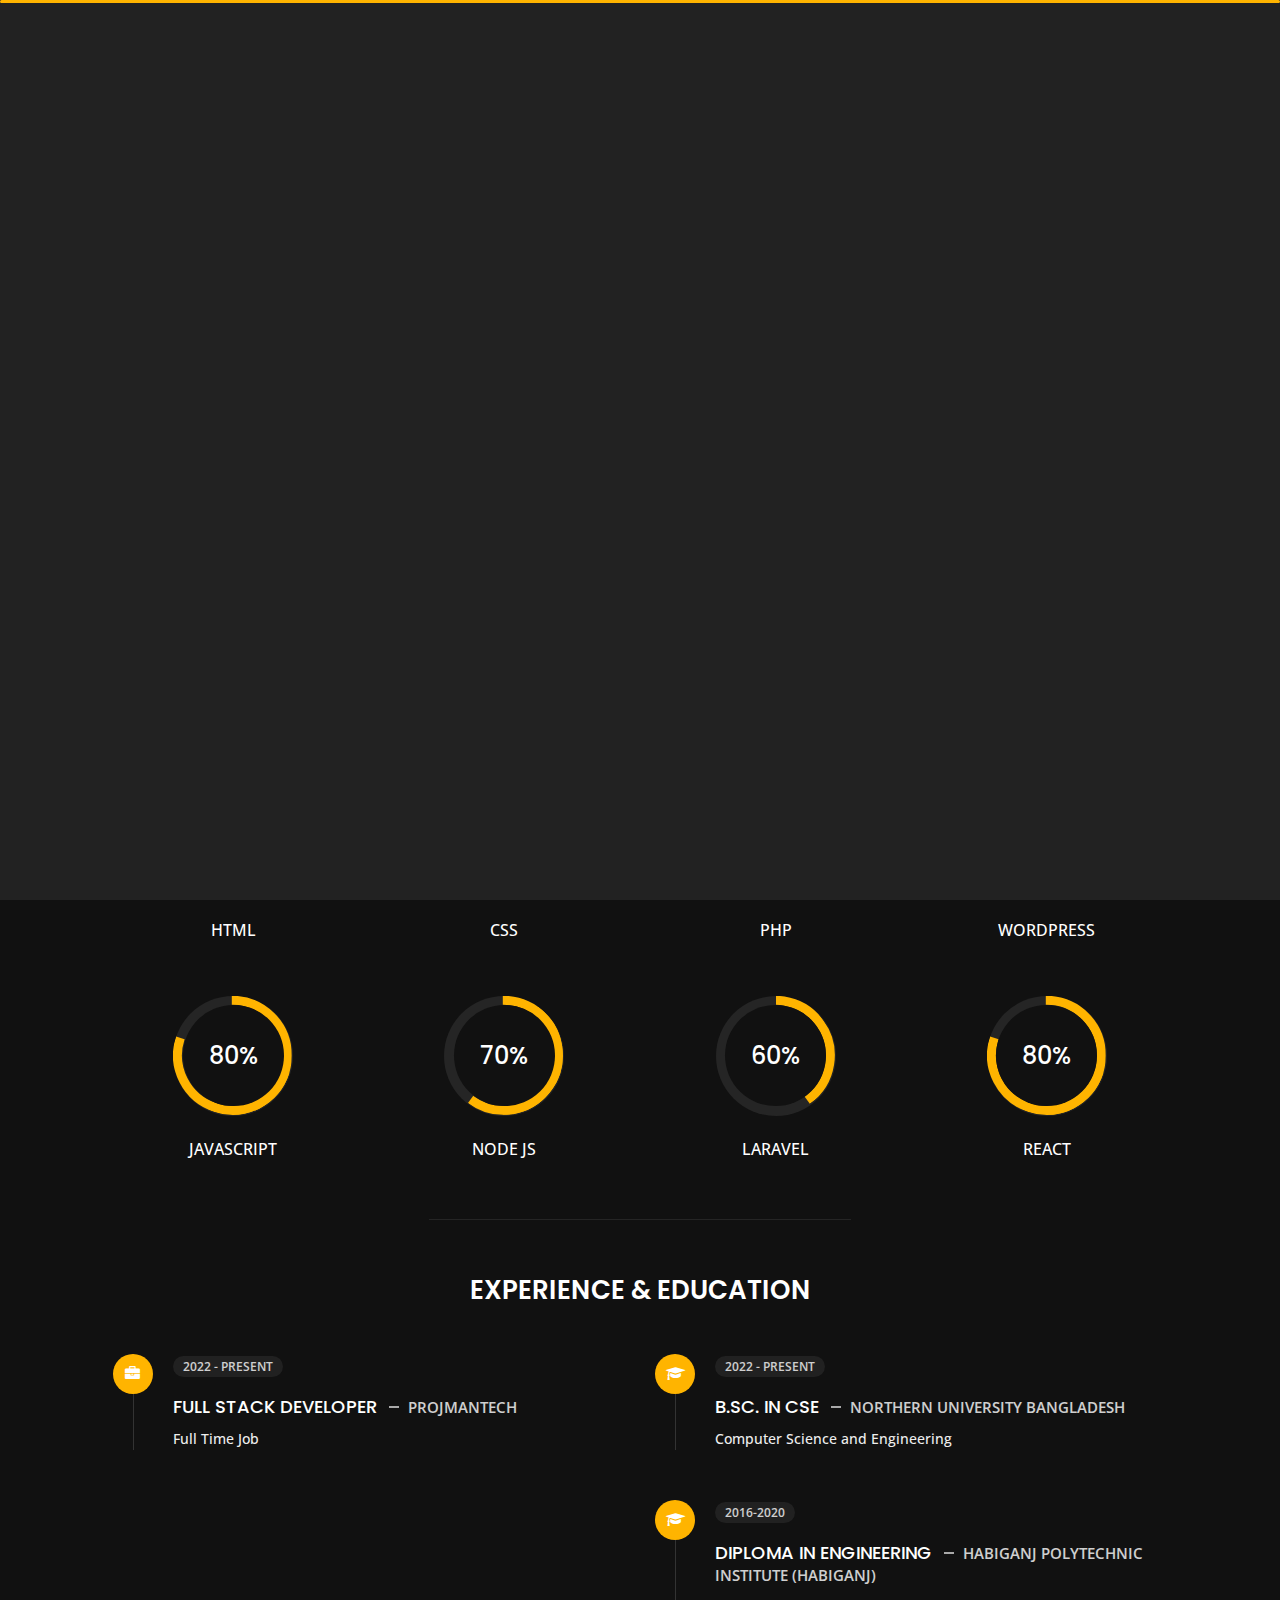
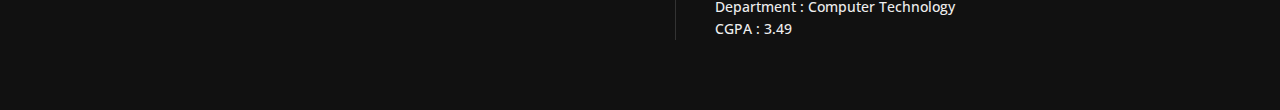
<file: about.html>
<!DOCTYPE html>
<html lang="en">
  <head>
    <meta charset="utf-8" />
    <title>About</title>
    <meta name="viewport" content="width=device-width, initial-scale=1" />

    <!-- Template Google Fonts -->
    <link
      href="https://fonts.googleapis.com/css?family=Poppins:400,400i,500,500i,600,600i,700,700i,800,800i,900,900i"
      rel="stylesheet"
    />
    <link
      href="https://fonts.googleapis.com/css?family=Open+Sans:300,400,400i,600,600i,700"
      rel="stylesheet"
    />

    <!-- Template CSS Files -->
    <link href="css/bootstrap.min.css" rel="stylesheet" />
    <link href="css/preloader.min.css" rel="stylesheet" />
    <link href="css/circle.css" rel="stylesheet" />
    <link href="css/font-awesome.min.css" rel="stylesheet" />
    <link href="css/fm.revealator.jquery.min.css" rel="stylesheet" />
    <link href="css/style.css" rel="stylesheet" />

    <!-- CSS Skin File -->
    <link href="css/skins/yellow.css" rel="stylesheet" />

    <!-- Live Style Switcher - demo only -->
    <link
      rel="alternate stylesheet"
      type="text/css"
      title="blue"
      href="css/skins/blue.css"
    />
    <link
      rel="alternate stylesheet"
      type="text/css"
      title="green"
      href="css/skins/green.css"
    />
    <link
      rel="alternate stylesheet"
      type="text/css"
      title="yellow"
      href="css/skins/yellow.css"
    />
    <link
      rel="alternate stylesheet"
      type="text/css"
      title="blueviolet"
      href="css/skins/blueviolet.css"
    />
    <link
      rel="alternate stylesheet"
      type="text/css"
      title="goldenrod"
      href="css/skins/goldenrod.css"
    />
    <link
      rel="alternate stylesheet"
      type="text/css"
      title="magenta"
      href="css/skins/magenta.css"
    />
    <link
      rel="alternate stylesheet"
      type="text/css"
      title="orange"
      href="css/skins/orange.css"
    />
    <link
      rel="alternate stylesheet"
      type="text/css"
      title="purple"
      href="css/skins/purple.css"
    />
    <link
      rel="alternate stylesheet"
      type="text/css"
      title="red"
      href="css/skins/red.css"
    />
    <link
      rel="alternate stylesheet"
      type="text/css"
      title="yellowgreen"
      href="css/skins/yellowgreen.css"
    />
    <link rel="stylesheet" type="text/css" href="css/styleswitcher.css" />

    <!-- Modernizr JS File -->
    <script src="js/modernizr.custom.js"></script>
  </head>

  <body class="about">
    <!-- Live Style Switcher Starts - demo only -->
    <div id="switcher" class="">
      <div class="content-switcher">
        <h4>STYLE SWITCHER</h4>
        <ul>
          <li>
            <a
              href="#"
              onclick="setActiveStyleSheet('purple');"
              title="purple"
              class="color"
              ><img src="img/styleswitcher/purple.png" alt="purple"
            /></a>
          </li>
          <li>
            <a
              href="#"
              onclick="setActiveStyleSheet('red');"
              title="red"
              class="color"
              ><img src="img/styleswitcher/red.png" alt="red"
            /></a>
          </li>
          <li>
            <a
              href="#"
              onclick="setActiveStyleSheet('blueviolet');"
              title="blueviolet"
              class="color"
              ><img src="img/styleswitcher/blueviolet.png" alt="blueviolet"
            /></a>
          </li>
          <li>
            <a
              href="#"
              onclick="setActiveStyleSheet('blue');"
              title="blue"
              class="color"
              ><img src="img/styleswitcher/blue.png" alt="blue"
            /></a>
          </li>
          <li>
            <a
              href="#"
              onclick="setActiveStyleSheet('goldenrod');"
              title="goldenrod"
              class="color"
              ><img src="img/styleswitcher/goldenrod.png" alt="goldenrod"
            /></a>
          </li>
          <li>
            <a
              href="#"
              onclick="setActiveStyleSheet('magenta');"
              title="magenta"
              class="color"
              ><img src="img/styleswitcher/magenta.png" alt="magenta"
            /></a>
          </li>
          <li>
            <a
              href="#"
              onclick="setActiveStyleSheet('yellowgreen');"
              title="yellowgreen"
              class="color"
              ><img src="img/styleswitcher/yellowgreen.png" alt="yellowgreen"
            /></a>
          </li>
          <li>
            <a
              href="#"
              onclick="setActiveStyleSheet('orange');"
              title="orange"
              class="color"
              ><img src="img/styleswitcher/orange.png" alt="orange"
            /></a>
          </li>
          <li>
            <a
              href="#"
              onclick="setActiveStyleSheet('green');"
              title="green"
              class="color"
              ><img src="img/styleswitcher/green.png" alt="green"
            /></a>
          </li>
          <li>
            <a
              href="#"
              onclick="setActiveStyleSheet('yellow');"
              title="yellow"
              class="color"
              ><img src="img/styleswitcher/yellow.png" alt="yellow"
            /></a>
          </li>
        </ul>

       
        <div id="hideSwitcher">&times;</div>
      </div>
    </div>
    <div id="showSwitcher" class="styleSecondColor">
      <i class="fa fa-cog fa-spin"></i>
    </div>
    <!-- Live Style Switcher Ends - demo only -->
    <!-- Header Starts -->
    <header class="header" id="navbar-collapse-toggle">
      <!-- Fixed Navigation Starts -->
      <ul
        class="icon-menu d-none d-lg-block revealator-slideup revealator-once revealator-delay1"
      >
        <li class="icon-box">
          <i class="fa fa-home"></i>
          <a href="index.html">
            <h2>Home</h2>
          </a>
        </li>
        <li class="icon-box active">
          <i class="fa fa-user"></i>
          <a href="about.html">
            <h2>About</h2>
          </a>
        </li>
        <li class="icon-box">
          <i class="fa fa-briefcase"></i>
          <a href="portfolio.html">
            <h2>Portfolio</h2>
          </a>
        </li>
        <li class="icon-box">
          <i class="fa fa-envelope-open"></i>
          <a href="contact.html">
            <h2>Contact</h2>
          </a>
        </li>
        
      </ul>
      <!-- Fixed Navigation Ends -->
      <!-- Mobile Menu Starts -->
      <nav role="navigation" class="d-block d-lg-none">
        <div id="menuToggle">
          <input type="checkbox" />
          <span></span>
          <span></span>
          <span></span>
          <ul class="list-unstyled" id="menu">
            <li>
              <a href="index.html"
                ><i class="fa fa-home"></i><span>Home</span></a
              >
            </li>
            <li class="active">
              <a href="about.html"
                ><i class="fa fa-user"></i><span>About</span></a
              >
            </li>
            <li>
              <a href="portfolio.html"
                ><i class="fa fa-folder-open"></i><span>Portfolio</span></a
              >
            </li>
            <li>
              <a href="contact.html"
                ><i class="fa fa-envelope-open"></i><span>Contact</span></a
              >
            </li>
            <!-- <li>
              <a href="blog.html"
                ><i class="fa fa-comments"></i><span>Blog</span></a
              >
            </li> -->
          </ul>
        </div>
      </nav>
      <!-- Mobile Menu Ends -->
    </header>
    <!-- Header Ends -->
    <!-- Page Title Starts -->
    <section
      class="title-section text-left text-sm-center revealator-slideup revealator-once revealator-delay1"
    >
      <h1>ABOUT <span>ME</span></h1>
      <span class="title-bg">Resume</span>
    </section>
    <!-- Page Title Ends -->
    <!-- Main Content Starts -->
    <section
      class="main-content revealator-slideup revealator-once revealator-delay1"
    >
      <div class="container">
        <div class="row">
          <!-- Personal Info Starts -->
          <div class="col-12 col-lg-5 col-xl-6">
            <div class="row">
              <div class="col-12">
                <h3 class="text-uppercase custom-title mb-0 ft-wt-600">
                  personal infos
                </h3>
              </div>
              <div class="col-12 d-block d-sm-none">
                <img
                  src="img/img-mobile.png"
                  class="img-fluid main-img-mobile"
                  alt="my picture"
                />
              </div>
              <div class="col-6">
                <ul class="about-list list-unstyled open-sans-font">
                  <li>
                    <span class="title">First name :</span>
                    <span
                      class="value d-block d-sm-inline-block d-lg-block d-xl-inline-block"
                      >Md: Mostofa</span
                    >
                  </li>
                  <li>
                    <span class="title">Last name :</span>
                    <span
                      class="value d-block d-sm-inline-block d-lg-block d-xl-inline-block"
                      >Shahid</span
                    >
                  </li>
                  <li>
                    <span class="title">Age :</span>
                    <span
                      class="value d-block d-sm-inline-block d-lg-block d-xl-inline-block"
                      >25 Years</span
                    >
                  </li>
                  <li>
                    <span class="title">Nationality :</span>
                    <span
                      class="value d-block d-sm-inline-block d-lg-block d-xl-inline-block"
                      >Bangladesh</span
                    >
                  </li>
                </ul>
              </div>
              <div class="col-6">
                <ul class="about-list list-unstyled open-sans-font">
                  <li>
                    <span class="title">Address :</span>
                    <span
                      class="value d-block d-sm-inline-block d-lg-block d-xl-inline-block"
                      >
                      Road–01, Nikunjo 2,khilkhet,Dhaka</span
                    >
                  </li>
                  <li>
                    <span class="title">phone :</span>
                    <span
                      class="value d-block d-sm-inline-block d-lg-block d-xl-inline-block"
                      >01728839989</span
                    >
                  </li>
                  <li>
                    <span class="title">Email :</span>
                    <span
                      class="value d-block d-sm-inline-block d-lg-block d-xl-inline-block"
                      >mostofa.s.cse@gmail.com</span
                    >
                  </li>
                  <!-- <li>
                    <span class="title">Skype :</span>
                    <span
                      class="value d-block d-sm-inline-block d-lg-block d-xl-inline-block"
                      >steve.milner</span
                    >
                  </li> -->
                  <li>
                    <span class="title">Langages :</span>
                    <span
                      class="value d-block d-sm-inline-block d-lg-block d-xl-inline-block"
                      >Bangla, English</span
                    >
                  </li>
                </ul>
              </div>
              <div class="col-12 mt-3">
                <a class="button" href="https://drive.google.com/file/d/1lp5TvMDhuaA9ZRzKlJX6IyX9g4CMgj2D/view?usp=drive_link">
                  <span class="button-text">Download CV</span>
                  <span class="button-icon fa fa-download"></span>
                </a>
              </div>
            </div>
          </div>
          <!-- Personal Info Ends -->
          <!-- Boxes Starts -->
          <div class="col-12 col-lg-7 col-xl-6 mt-5 mt-lg-0">
            <div class="row">
              <div class="col-6">
                <div class="box-stats with-margin">
                  <h3 class="poppins-font position-relative">1</h3>
                  <p
                    class="open-sans-font m-0 position-relative text-uppercase"
                  >
                    years of <span class="d-block">experience</span>
                  </p>
                </div>
              </div>
              <div class="col-6">
                <div class="box-stats with-margin">
                  <h3 class="poppins-font position-relative">5</h3>
                  <p
                    class="open-sans-font m-0 position-relative text-uppercase"
                  >
                    completed <span class="d-block">projects</span>
                  </p>
                </div>
              </div>
              <div class="col-6">
                <div class="box-stats">
                  <h3 class="poppins-font position-relative">1</h3>
                  <p
                    class="open-sans-font m-0 position-relative text-uppercase"
                  >
                    Happy<span class="d-block">customers</span>
                  </p>
                </div>
              </div>
              <div class="col-6">
                <div class="box-stats">
                  <h3 class="poppins-font position-relative">3</h3>
                  <p
                    class="open-sans-font m-0 position-relative text-uppercase"
                  >
                    awards <span class="d-block">won</span>
                  </p>
                </div>
              </div>
            </div>
          </div>
          <!-- Boxes Ends -->
        </div>
        <hr class="separator" />
        <!-- Skills Starts -->
        <div class="row">
          <div class="col-12">
            <h3
              class="text-uppercase pb-4 pb-sm-5 mb-3 mb-sm-0 text-left text-sm-center custom-title ft-wt-600"
            >
              My Skills
            </h3>
          </div>
          <div class="col-6 col-md-3 mb-3 mb-sm-5">
            <div class="c100 p90">
              <span>90%</span>
              <div class="slice">
                <div class="bar"></div>
                <div class="fill"></div>
              </div>
            </div>
            <h6 class="text-uppercase open-sans-font text-center mt-2 mt-sm-4">
              html
            </h6>
          </div>
          <div class="col-6 col-md-3 mb-3 mb-sm-5">
            <div class="c100 p80">
              <span>80%</span>
              <div class="slice">
                <div class="bar"></div>
                <div class="fill"></div>
              </div>
            </div>
            <h6 class="text-uppercase open-sans-font text-center mt-2 mt-sm-4">
              css
            </h6>
          </div>
          <div class="col-6 col-md-3 mb-3 mb-sm-5">
            <div class="c100 p60">
              <span>60%</span>
              <div class="slice">
                <div class="bar"></div>
                <div class="fill"></div>
              </div>
            </div>
            <h6 class="text-uppercase open-sans-font text-center mt-2 mt-sm-4">
              php
            </h6>
          </div>
          <div class="col-6 col-md-3 mb-3 mb-sm-5">
            <div class="c100 p60">
              <span>60%</span>
              <div class="slice">
                <div class="bar"></div>
                <div class="fill"></div>
              </div>
            </div>
            <h6 class="text-uppercase open-sans-font text-center mt-2 mt-sm-4">
              wordpress
            </h6>
          </div>
          <div class="col-6 col-md-3 mb-3 mb-sm-5">
            <div class="c100 p80">
              <span>80%</span>
              <div class="slice">
                <div class="bar"></div>
                <div class="fill"></div>
              </div>
            </div>
            <h6 class="text-uppercase open-sans-font text-center mt-2 mt-sm-4">
              javascript
            </h6>
          </div>
          <div class="col-6 col-md-3 mb-3 mb-sm-5">
            <div class="c100 p60">
              <span>70%</span>
              <div class="slice">
                <div class="bar"></div>
                <div class="fill"></div>
              </div>
            </div>
            <h6 class="text-uppercase open-sans-font text-center mt-2 mt-sm-4">
              Node Js
            </h6>
          </div>
          <div class="col-6 col-md-3 mb-3 mb-sm-5">
            <div class="c100 p40">
              <span>60%</span>
              <div class="slice">
                <div class="bar"></div>
                <div class="fill"></div>
              </div>
            </div>
            <h6 class="text-uppercase open-sans-font text-center mt-2 mt-sm-4">
              Laravel
            </h6>
          </div>
          <div class="col-6 col-md-3 mb-3 mb-sm-5">
            <div class="c100 p80">
              <span>80%</span>
              <div class="slice">
                <div class="bar"></div>
                <div class="fill"></div>
              </div>
            </div>
            <h6 class="text-uppercase open-sans-font text-center mt-2 mt-sm-4">
              react
            </h6>
          </div>
        </div>
        <!-- Skills Ends -->
        <hr class="separator mt-1" />
        <!-- Experience & Education Starts -->
        <div class="row">
          <div class="col-12">
            <h3
              class="text-uppercase pb-5 mb-0 text-left text-sm-center custom-title ft-wt-600"
            >
              Experience <span>&</span> Education
            </h3>
          </div>
          <div class="col-lg-6 m-15px-tb">
            <div class="resume-box">
              <ul>
                <li>
                  <div class="icon">
                    <i class="fa fa-briefcase"></i>
                  </div>
                  <span class="time open-sans-font text-uppercase"
                    >2022 - Present</span
                  >
                  <h5 class="poppins-font text-uppercase">
                    Full Stack Developer
                    <span class="place open-sans-font">ProjmanTech</span>
                  </h5>
                  <p class="open-sans-font">
                    Full Time Job
                  </p>
                </li>
                <!-- <li>
                  <div class="icon">
                    <i class="fa fa-briefcase"></i>
                  </div>
                  <span class="time open-sans-font text-uppercase"
                    >2013 - 2018</span
                  >
                  <h5 class="poppins-font text-uppercase">
                    UI/UX Designer
                    <span class="place open-sans-font">Themeforest</span>
                  </h5>
                  <p class="open-sans-font">
                    Lorem incididunt dolor sit amet, consectetur eiusmod dunt
                    doldunt dol elit, tempor incididunt
                  </p>
                </li> -->
                <!-- <li>
                  <div class="icon">
                    <i class="fa fa-briefcase"></i>
                  </div>
                  <span class="time open-sans-font text-uppercase"
                    >2005 - 2013</span
                  >
                  <h5 class="poppins-font text-uppercase">
                    Consultant
                    <span class="place open-sans-font">Videohive</span>
                  </h5>
                  <p class="open-sans-font">
                    Lorem ipsum dolor sit amet, tempor incididunt ut
                    laboreconsectetur elit, sed do eiusmod tempor duntt
                  </p>
                </li> -->
              </ul>
            </div>
          </div>
          <div class="col-lg-6 m-15px-tb">
            <div class="resume-box">
              <ul>
                <li>
                  <div class="icon">
                    <i class="fa fa-graduation-cap"></i>
                  </div>
                  <span class="time open-sans-font text-uppercase">2022 - PRESENT</span>
                  <h5 class="poppins-font text-uppercase">
                    B.Sc. In CSE
                    <span class="place open-sans-font">Northern University Bangladesh</span>
                  </h5>
                  <p class="open-sans-font">
                    Computer Science and Engineering
                  </p>
                </li>
                <li>
                  <div class="icon">
                    <i class="fa fa-graduation-cap"></i>
                  </div>
                  <span class="time open-sans-font text-uppercase">2016-2020</span>
                  <h5 class="poppins-font text-uppercase">
                    Diploma In Engineering
                    <span class="place open-sans-font">Habiganj Polytechnic Institute (Habiganj)</span>
                  </h5>
                  <p class="open-sans-font">
                    Department : Computer Technology
                  </p>
                  <p class="open-sans-font">
                    CGPA : 3.49
                  </p>
                </li>
                <!-- <li>
                  <div class="icon">
                    <i class="fa fa-graduation-cap"></i>
                  </div>
                  <span class="time open-sans-font text-uppercase">2009</span>
                  <h5 class="poppins-font text-uppercase">
                    Bachelor Degree
                    <span class="place open-sans-font">Mostofa High School</span>
                  </h5>
                  <p class="open-sans-font">
                    Lorem ipsum dolor sit amet, consectetur adipisicing elit,
                    sed do eiusmod tempor ut labore
                  </p>
                </li> -->
              </ul>
            </div>
          </div>
        </div>
        <!-- Experience & Education Ends -->
      </div>
    </section>
    <!-- Main Content Ends -->

    <!-- Template JS Files -->
    <script src="js/jquery-3.5.0.min.js"></script>
    <script src="js/styleswitcher.js"></script>
    <script src="js/preloader.min.js"></script>
    <script src="js/fm.revealator.jquery.min.js"></script>
    <script src="js/imagesloaded.pkgd.min.js"></script>
    <script src="js/masonry.pkgd.min.js"></script>
    <script src="js/classie.js"></script>
    <script src="js/cbpGridGallery.js"></script>
    <script src="js/jquery.hoverdir.js"></script>
    <script src="js/popper.min.js"></script>
    <script src="js/bootstrap.js"></script>
    <script src="js/custom.js"></script>
  </body>
</html>
</file>
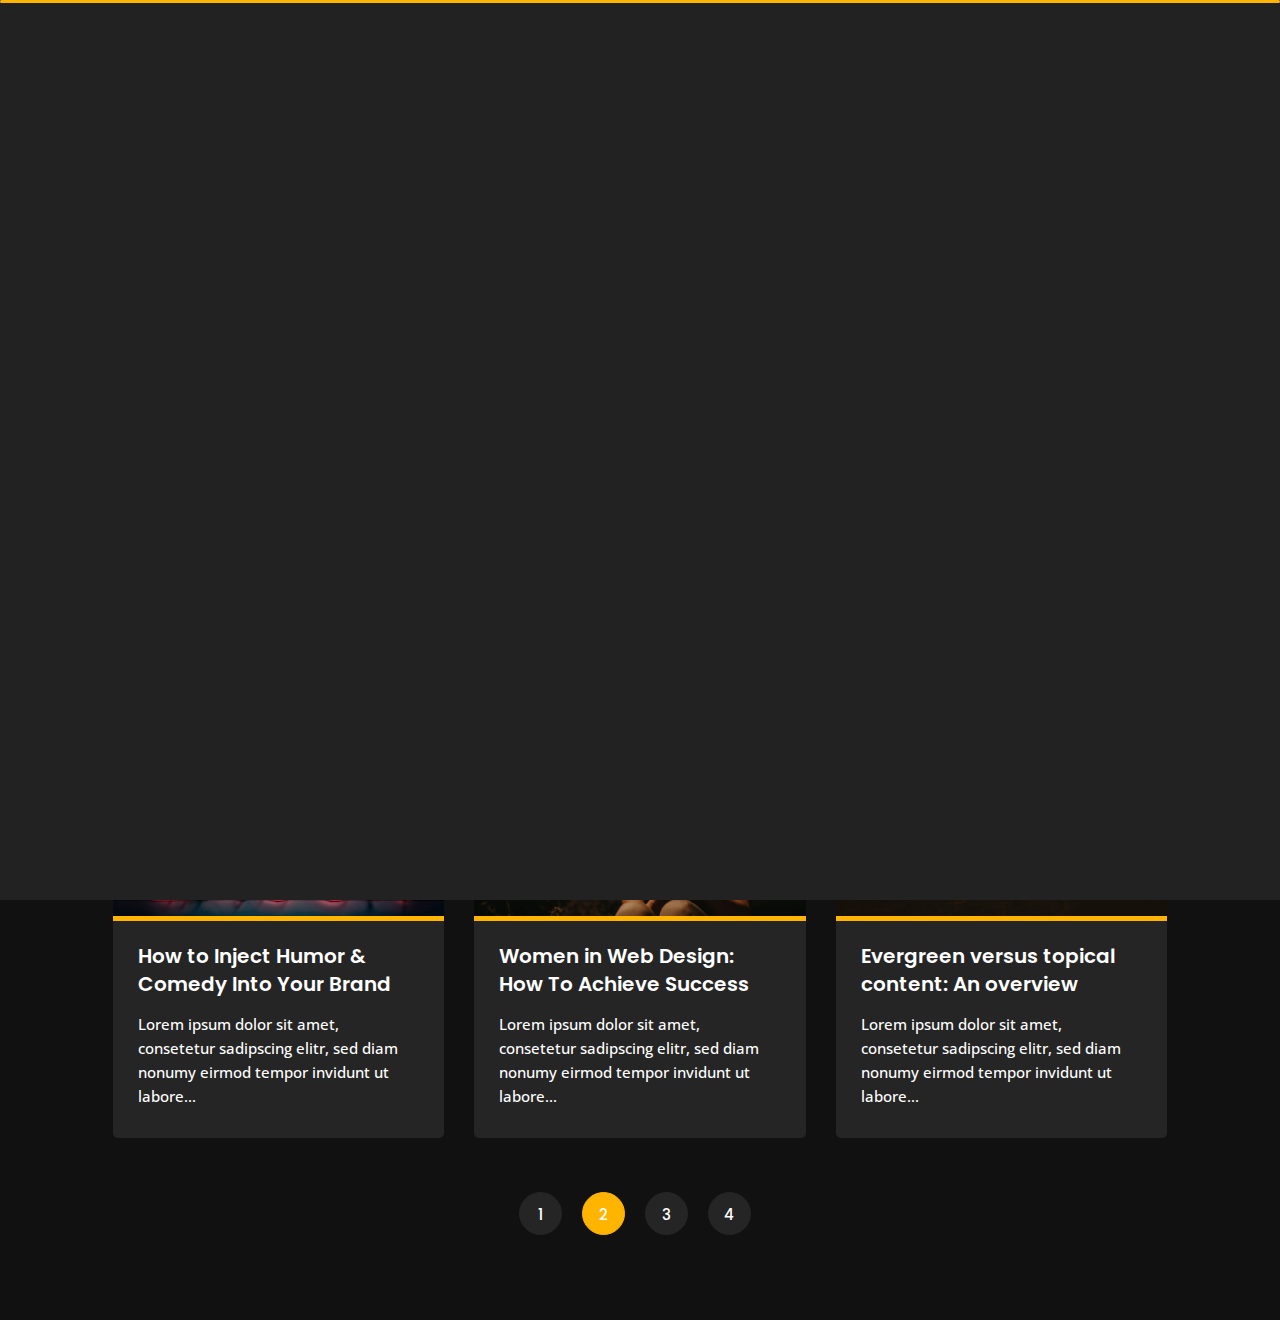
<file: blog.html>
<!DOCTYPE html>
<html lang="en">
  <head>
    <meta charset="utf-8" />
    <title>BlogMostofa</title>
    <meta name="viewport" content="width=device-width, initial-scale=1" />

    <!-- Template Google Fonts -->
    <link
      href="https://fonts.googleapis.com/css?family=Poppins:400,400i,500,500i,600,600i,700,700i,800,800i,900,900i"
      rel="stylesheet"
    />
    <link
      href="https://fonts.googleapis.com/css?family=Open+Sans:300,400,400i,600,600i,700"
      rel="stylesheet"
    />

    <!-- Template CSS Files -->
    <link href="css/bootstrap.min.css" rel="stylesheet" />
    <link href="css/preloader.min.css" rel="stylesheet" />
    <link href="css/circle.css" rel="stylesheet" />
    <link href="css/font-awesome.min.css" rel="stylesheet" />
    <link href="css/fm.revealator.jquery.min.css" rel="stylesheet" />
    <link href="css/style.css" rel="stylesheet" />

    <!-- CSS Skin File -->
    <link href="css/skins/yellow.css" rel="stylesheet" />

    <!-- Live Style Switcher - demo only -->
    <link
      rel="alternate stylesheet"
      type="text/css"
      title="blue"
      href="css/skins/blue.css"
    />
    <link
      rel="alternate stylesheet"
      type="text/css"
      title="green"
      href="css/skins/green.css"
    />
    <link
      rel="alternate stylesheet"
      type="text/css"
      title="yellow"
      href="css/skins/yellow.css"
    />
    <link
      rel="alternate stylesheet"
      type="text/css"
      title="blueviolet"
      href="css/skins/blueviolet.css"
    />
    <link
      rel="alternate stylesheet"
      type="text/css"
      title="goldenrod"
      href="css/skins/goldenrod.css"
    />
    <link
      rel="alternate stylesheet"
      type="text/css"
      title="magenta"
      href="css/skins/magenta.css"
    />
    <link
      rel="alternate stylesheet"
      type="text/css"
      title="orange"
      href="css/skins/orange.css"
    />
    <link
      rel="alternate stylesheet"
      type="text/css"
      title="purple"
      href="css/skins/purple.css"
    />
    <link
      rel="alternate stylesheet"
      type="text/css"
      title="red"
      href="css/skins/red.css"
    />
    <link
      rel="alternate stylesheet"
      type="text/css"
      title="yellowgreen"
      href="css/skins/yellowgreen.css"
    />
    <link rel="stylesheet" type="text/css" href="css/styleswitcher.css" />

    <!-- Modernizr JS File -->
    <script src="js/modernizr.custom.js"></script>
  </head>

  <body class="blog">
    <!-- Live Style Switcher Starts - demo only -->
    <div id="switcher" class="">
      <div class="content-switcher">
        <h4>STYLE SWITCHER</h4>
        <ul>
          <li>
            <a
              href="#"
              onclick="setActiveStyleSheet('purple');"
              title="purple"
              class="color"
              ><img src="img/styleswitcher/purple.png" alt="purple"
            /></a>
          </li>
          <li>
            <a
              href="#"
              onclick="setActiveStyleSheet('red');"
              title="red"
              class="color"
              ><img src="img/styleswitcher/red.png" alt="red"
            /></a>
          </li>
          <li>
            <a
              href="#"
              onclick="setActiveStyleSheet('blueviolet');"
              title="blueviolet"
              class="color"
              ><img src="img/styleswitcher/blueviolet.png" alt="blueviolet"
            /></a>
          </li>
          <li>
            <a
              href="#"
              onclick="setActiveStyleSheet('blue');"
              title="blue"
              class="color"
              ><img src="img/styleswitcher/blue.png" alt="blue"
            /></a>
          </li>
          <li>
            <a
              href="#"
              onclick="setActiveStyleSheet('goldenrod');"
              title="goldenrod"
              class="color"
              ><img src="img/styleswitcher/goldenrod.png" alt="goldenrod"
            /></a>
          </li>
          <li>
            <a
              href="#"
              onclick="setActiveStyleSheet('magenta');"
              title="magenta"
              class="color"
              ><img src="img/styleswitcher/magenta.png" alt="magenta"
            /></a>
          </li>
          <li>
            <a
              href="#"
              onclick="setActiveStyleSheet('yellowgreen');"
              title="yellowgreen"
              class="color"
              ><img src="img/styleswitcher/yellowgreen.png" alt="yellowgreen"
            /></a>
          </li>
          <li>
            <a
              href="#"
              onclick="setActiveStyleSheet('orange');"
              title="orange"
              class="color"
              ><img src="img/styleswitcher/orange.png" alt="orange"
            /></a>
          </li>
          <li>
            <a
              href="#"
              onclick="setActiveStyleSheet('green');"
              title="green"
              class="color"
              ><img src="img/styleswitcher/green.png" alt="green"
            /></a>
          </li>
          <li>
            <a
              href="#"
              onclick="setActiveStyleSheet('yellow');"
              title="yellow"
              class="color"
              ><img src="img/styleswitcher/yellow.png" alt="yellow"
            /></a>
          </li>
        </ul>

        
        <div id="hideSwitcher">&times;</div>
      </div>
    </div>
    <div id="showSwitcher" class="styleSecondColor">
      <i class="fa fa-cog fa-spin"></i>
    </div>
    <!-- Live Style Switcher Ends - demo only -->
    <!-- Header Starts -->
    <header class="header" id="navbar-collapse-toggle">
      <!-- Fixed Navigation Starts -->
      <ul
        class="icon-menu d-none d-lg-block revealator-slideup revealator-once revealator-delay1"
      >
        <li class="icon-box">
          <i class="fa fa-home"></i>
          <a href="index.html">
            <h2>Home</h2>
          </a>
        </li>
        <li class="icon-box">
          <i class="fa fa-user"></i>
          <a href="about.html">
            <h2>About</h2>
          </a>
        </li>
        <li class="icon-box">
          <i class="fa fa-briefcase"></i>
          <a href="portfolio.html">
            <h2>Portfolio</h2>
          </a>
        </li>
        <li class="icon-box">
          <i class="fa fa-envelope-open"></i>
          <a href="contact.html">
            <h2>Contact</h2>
          </a>
        </li>
        <li class="icon-box active">
          <i class="fa fa-comments"></i>
          <a href="blog.html">
            <h2>Blog</h2>
          </a>
        </li>
      </ul>
      <!-- Fixed Navigation Ends -->
      <!-- Mobile Menu Starts -->
      <nav role="navigation" class="d-block d-lg-none">
        <div id="menuToggle">
          <input type="checkbox" />
          <span></span>
          <span></span>
          <span></span>
          <ul class="list-unstyled" id="menu">
            <li>
              <a href="index.html"
                ><i class="fa fa-home"></i><span>Home</span></a
              >
            </li>
            <li>
              <a href="about.html"
                ><i class="fa fa-user"></i><span>About</span></a
              >
            </li>
            <li>
              <a href="portfolio.html"
                ><i class="fa fa-folder-open"></i><span>Portfolio</span></a
              >
            </li>
            <li>
              <a href="contact.html"
                ><i class="fa fa-envelope-open"></i><span>Contact</span></a
              >
            </li>
            <li class="active">
              <a href="blog.html"
                ><i class="fa fa-comments"></i><span>Blog</span></a
              >
            </li>
          </ul>
        </div>
      </nav>
      <!-- Mobile Menu Ends -->
    </header>
    <!-- Header Ends -->
    <!-- Page Title Starts -->
    <section
      class="title-section text-left text-sm-center revealator-slideup revealator-once revealator-delay1"
    >
      <h1>my <span>blog</span></h1>
      <span class="title-bg">posts</span>
    </section>
    <!-- Page Title Ends -->
    <!-- Main Content Starts -->
    <section
      class="main-content revealator-slideup revealator-once revealator-delay1"
    >
      <div class="container">
        <!-- Articles Starts -->
        <div class="row">
          <!-- Article Starts -->
          <div class="col-12 col-md-6 col-lg-6 col-xl-4 mb-30">
            <article class="post-container">
              <div class="post-thumb">
                <a
                  href="blog-post.html"
                  class="d-block position-relative overflow-hidden"
                >
                  <img
                    src="img/blog/blog-post-1.jpg"
                    class="img-fluid"
                    alt="Blog Post"
                  />
                </a>
              </div>
              <div class="post-content">
                <div class="entry-header">
                  <h3>
                    <a href="blog-post.html"
                      >How to Own Your Audience by Creating an Email List</a
                    >
                  </h3>
                </div>
                <div class="entry-content open-sans-font">
                  <p>
                    Lorem ipsum dolor sit amet, consetetur sadipscing elitr, sed
                    diam nonumy eirmod tempor invidunt ut labore...
                  </p>
                </div>
              </div>
            </article>
          </div>
          <!-- Article Ends -->
          <!-- Article Starts -->
          <div class="col-12 col-md-6 col-lg-6 col-xl-4 mb-30">
            <article class="post-container">
              <div class="post-thumb">
                <a
                  href="blog-post.html"
                  class="d-block position-relative overflow-hidden"
                >
                  <img
                    src="img/blog/blog-post-2.jpg"
                    class="img-fluid"
                    alt=""
                  />
                </a>
              </div>
              <div class="post-content">
                <div class="entry-header">
                  <h3>
                    <a href="blog-post.html"
                      >Top 10 Toolkits for Deep Learning in 2020</a
                    >
                  </h3>
                </div>
                <div class="entry-content open-sans-font">
                  <p>
                    Lorem ipsum dolor sit amet, consetetur sadipscing elitr, sed
                    diam nonumy eirmod tempor invidunt ut labore...
                  </p>
                </div>
              </div>
            </article>
          </div>
          <!-- Article Ends -->
          <!-- Article Starts -->
          <div class="col-12 col-md-6 col-lg-6 col-xl-4 mb-30">
            <article class="post-container">
              <div class="post-thumb">
                <a
                  href="blog-post.html"
                  class="d-block position-relative overflow-hidden"
                >
                  <img
                    src="img/blog/blog-post-3.jpg"
                    class="img-fluid"
                    alt=""
                  />
                </a>
              </div>
              <div class="post-content">
                <div class="entry-header">
                  <h3>
                    <a href="blog-post.html"
                      >Everything You Need to Know About Web Accessibility</a
                    >
                  </h3>
                </div>
                <div class="entry-content open-sans-font">
                  <p>
                    Lorem ipsum dolor sit amet, consetetur sadipscing elitr, sed
                    diam nonumy eirmod tempor invidunt ut labore...
                  </p>
                </div>
              </div>
            </article>
          </div>
          <!-- Article Ends -->
          <!-- Article Starts -->
          <div class="col-12 col-md-6 col-lg-6 col-xl-4 mb-30">
            <article class="post-container">
              <div class="post-thumb">
                <a
                  href="blog-post.html"
                  class="d-block position-relative overflow-hidden"
                >
                  <img
                    src="img/blog/blog-post-4.jpg"
                    class="img-fluid"
                    alt=""
                  />
                </a>
              </div>
              <div class="post-content">
                <div class="entry-header">
                  <h3>
                    <a href="blog-post.html"
                      >How to Inject Humor & Comedy Into Your Brand</a
                    >
                  </h3>
                </div>
                <div class="entry-content open-sans-font">
                  <p>
                    Lorem ipsum dolor sit amet, consetetur sadipscing elitr, sed
                    diam nonumy eirmod tempor invidunt ut labore...
                  </p>
                </div>
              </div>
            </article>
          </div>
          <!-- Article Ends -->
          <!-- Article Starts -->
          <div class="col-12 col-md-6 col-lg-6 col-xl-4 mb-30">
            <article class="post-container">
              <div class="post-thumb">
                <a
                  href="blog-post.html"
                  class="d-block position-relative overflow-hidden"
                >
                  <img
                    src="img/blog/blog-post-5.jpg"
                    class="img-fluid"
                    alt=""
                  />
                </a>
              </div>
              <div class="post-content">
                <div class="entry-header">
                  <h3>
                    <a href="blog-post.html"
                      >Women in Web Design: How To Achieve Success</a
                    >
                  </h3>
                </div>
                <div class="entry-content open-sans-font">
                  <p>
                    Lorem ipsum dolor sit amet, consetetur sadipscing elitr, sed
                    diam nonumy eirmod tempor invidunt ut labore...
                  </p>
                </div>
              </div>
            </article>
          </div>
          <!-- Article Ends -->
          <!-- Article Starts -->
          <div class="col-12 col-md-6 col-lg-6 col-xl-4 mb-30">
            <article class="post-container">
              <div class="post-thumb">
                <a
                  href="blog-post.html"
                  class="d-block position-relative overflow-hidden"
                >
                  <img
                    src="img/blog/blog-post-6.jpg"
                    class="img-fluid"
                    alt=""
                  />
                </a>
              </div>
              <div class="post-content">
                <div class="entry-header">
                  <h3>
                    <a href="blog-post.html"
                      >Evergreen versus topical content: An overview</a
                    >
                  </h3>
                </div>
                <div class="entry-content open-sans-font">
                  <p>
                    Lorem ipsum dolor sit amet, consetetur sadipscing elitr, sed
                    diam nonumy eirmod tempor invidunt ut labore...
                  </p>
                </div>
              </div>
            </article>
          </div>
          <!-- Article Ends -->
          <!-- Pagination Starts -->
          <div class="col-12 mt-4">
            <nav aria-label="Page navigation example">
              <ul class="pagination justify-content-center mb-0">
                <li class="page-item"><a class="page-link" href="#">1</a></li>
                <li class="page-item active">
                  <a class="page-link" href="#">2</a>
                </li>
                <li class="page-item"><a class="page-link" href="#">3</a></li>
                <li class="page-item"><a class="page-link" href="#">4</a></li>
              </ul>
            </nav>
          </div>
          <!-- Pagination Ends -->
        </div>
        <!-- Articles Ends -->
      </div>
    </section>

    <!-- Template JS Files -->
    <script src="js/jquery-3.5.0.min.js"></script>
    <script src="js/styleswitcher.js"></script>
    <script src="js/preloader.min.js"></script>
    <script src="js/fm.revealator.jquery.min.js"></script>
    <script src="js/imagesloaded.pkgd.min.js"></script>
    <script src="js/masonry.pkgd.min.js"></script>
    <script src="js/classie.js"></script>
    <script src="js/cbpGridGallery.js"></script>
    <script src="js/jquery.hoverdir.js"></script>
    <script src="js/popper.min.js"></script>
    <script src="js/bootstrap.js"></script>
    <script src="js/custom.js"></script>
  </body>
</html>
</file>
<file: contact.html>
<!DOCTYPE html>
<html lang="en">
  <head>
    <meta charset="utf-8" />
    <title>Contact</title>
    <meta name="viewport" content="width=device-width, initial-scale=1" />

    <!-- Template Google Fonts -->
    <link
      href="https://fonts.googleapis.com/css?family=Poppins:400,400i,500,500i,600,600i,700,700i,800,800i,900,900i"
      rel="stylesheet"
    />
    <link
      href="https://fonts.googleapis.com/css?family=Open+Sans:300,400,400i,600,600i,700"
      rel="stylesheet"
    />

    <!-- Template CSS Files -->
    <link href="css/bootstrap.min.css" rel="stylesheet" />
    <link href="css/preloader.min.css" rel="stylesheet" />
    <link href="css/circle.css" rel="stylesheet" />
    <link href="css/font-awesome.min.css" rel="stylesheet" />
    <link href="css/fm.revealator.jquery.min.css" rel="stylesheet" />
    <link href="css/style.css" rel="stylesheet" />

    <!-- CSS Skin File -->
    <link href="css/skins/yellow.css" rel="stylesheet" />

    <!-- Live Style Switcher - demo only -->
    <link
      rel="alternate stylesheet"
      type="text/css"
      title="blue"
      href="css/skins/blue.css"
    />
    <link
      rel="alternate stylesheet"
      type="text/css"
      title="green"
      href="css/skins/green.css"
    />
    <link
      rel="alternate stylesheet"
      type="text/css"
      title="yellow"
      href="css/skins/yellow.css"
    />
    <link
      rel="alternate stylesheet"
      type="text/css"
      title="blueviolet"
      href="css/skins/blueviolet.css"
    />
    <link
      rel="alternate stylesheet"
      type="text/css"
      title="goldenrod"
      href="css/skins/goldenrod.css"
    />
    <link
      rel="alternate stylesheet"
      type="text/css"
      title="magenta"
      href="css/skins/magenta.css"
    />
    <link
      rel="alternate stylesheet"
      type="text/css"
      title="orange"
      href="css/skins/orange.css"
    />
    <link
      rel="alternate stylesheet"
      type="text/css"
      title="purple"
      href="css/skins/purple.css"
    />
    <link
      rel="alternate stylesheet"
      type="text/css"
      title="red"
      href="css/skins/red.css"
    />
    <link
      rel="alternate stylesheet"
      type="text/css"
      title="yellowgreen"
      href="css/skins/yellowgreen.css"
    />
    <link rel="stylesheet" type="text/css" href="css/styleswitcher.css" />

    <!-- Modernizr JS File -->
    <script src="js/modernizr.custom.js"></script>
  </head>

  <body class="contact">
    <!-- Live Style Switcher Starts - demo only -->
    <div id="switcher" class="">
      <div class="content-switcher">
        <h4>STYLE SWITCHER</h4>
        <ul>
          <li>
            <a
              href="#"
              onclick="setActiveStyleSheet('purple');"
              title="purple"
              class="color"
              ><img src="img/styleswitcher/purple.png" alt="purple"
            /></a>
          </li>
          <li>
            <a
              href="#"
              onclick="setActiveStyleSheet('red');"
              title="red"
              class="color"
              ><img src="img/styleswitcher/red.png" alt="red"
            /></a>
          </li>
          <li>
            <a
              href="#"
              onclick="setActiveStyleSheet('blueviolet');"
              title="blueviolet"
              class="color"
              ><img src="img/styleswitcher/blueviolet.png" alt="blueviolet"
            /></a>
          </li>
          <li>
            <a
              href="#"
              onclick="setActiveStyleSheet('blue');"
              title="blue"
              class="color"
              ><img src="img/styleswitcher/blue.png" alt="blue"
            /></a>
          </li>
          <li>
            <a
              href="#"
              onclick="setActiveStyleSheet('goldenrod');"
              title="goldenrod"
              class="color"
              ><img src="img/styleswitcher/goldenrod.png" alt="goldenrod"
            /></a>
          </li>
          <li>
            <a
              href="#"
              onclick="setActiveStyleSheet('magenta');"
              title="magenta"
              class="color"
              ><img src="img/styleswitcher/magenta.png" alt="magenta"
            /></a>
          </li>
          <li>
            <a
              href="#"
              onclick="setActiveStyleSheet('yellowgreen');"
              title="yellowgreen"
              class="color"
              ><img src="img/styleswitcher/yellowgreen.png" alt="yellowgreen"
            /></a>
          </li>
          <li>
            <a
              href="#"
              onclick="setActiveStyleSheet('orange');"
              title="orange"
              class="color"
              ><img src="img/styleswitcher/orange.png" alt="orange"
            /></a>
          </li>
          <li>
            <a
              href="#"
              onclick="setActiveStyleSheet('green');"
              title="green"
              class="color"
              ><img src="img/styleswitcher/green.png" alt="green"
            /></a>
          </li>
          <li>
            <a
              href="#"
              onclick="setActiveStyleSheet('yellow');"
              title="yellow"
              class="color"
              ><img src="img/styleswitcher/yellow.png" alt="yellow"
            /></a>
          </li>
        </ul>

        
        <div id="hideSwitcher">&times;</div>
      </div>
    </div>
    <div id="showSwitcher" class="styleSecondColor">
      <i class="fa fa-cog fa-spin"></i>
    </div>
    <!-- Live Style Switcher Ends - demo only -->
    <!-- Header Starts -->
    <header class="header" id="navbar-collapse-toggle">
      <!-- Fixed Navigation Starts -->
      <ul
        class="icon-menu d-none d-lg-block revealator-slideup revealator-once revealator-delay1"
      >
        <li class="icon-box">
          <i class="fa fa-home"></i>
          <a href="index.html">
            <h2>Home</h2>
          </a>
        </li>
        <li class="icon-box">
          <i class="fa fa-user"></i>
          <a href="about.html">
            <h2>About</h2>
          </a>
        </li>
        <li class="icon-box">
          <i class="fa fa-briefcase"></i>
          <a href="portfolio.html">
            <h2>Portfolio</h2>
          </a>
        </li>
        <li class="icon-box active">
          <i class="fa fa-envelope-open"></i>
          <a href="contact.html">
            <h2>Contact</h2>
          </a>
        </li>
        
      </ul>
      <!-- Fixed Navigation Ends -->
      <!-- Mobile Menu Starts -->
      <nav role="navigation" class="d-block d-lg-none">
        <div id="menuToggle">
          <input type="checkbox" />
          <span></span>
          <span></span>
          <span></span>
          <ul class="list-unstyled" id="menu">
            <li>
              <a href="index.html"
                ><i class="fa fa-home"></i><span>Home</span></a
              >
            </li>
            <li>
              <a href="about.html"
                ><i class="fa fa-user"></i><span>About</span></a
              >
            </li>
            <li>
              <a href="portfolio.html"
                ><i class="fa fa-folder-open"></i><span>Portfolio</span></a
              >
            </li>
            <li class="active">
              <a href="contact.html"
                ><i class="fa fa-envelope-open"></i><span>Contact</span></a
              >
            </li>
            <!-- <li>
              <a href="blog.html"
                ><i class="fa fa-comments"></i><span>Blog</span></a
              >
            </li> -->
          </ul>
        </div>
      </nav>
      <!-- Mobile Menu Ends -->
    </header>
    <!-- Header Ends -->
    <!-- Page Title Starts -->
    <section
      class="title-section text-left text-sm-center revealator-slideup revealator-once revealator-delay1"
    >
      <h1>get in <span>touch</span></h1>
      <span class="title-bg">contact</span>
    </section>
    <!-- Page Title Ends -->
    <!-- Main Content Starts -->
    <section
      class="main-content revealator-slideup revealator-once revealator-delay1"
    >
      <div class="container">
        <div class="row">
          <!-- Left Side Starts -->
          <div class="col-12 col-lg-4">
            <h3 class="text-uppercase custom-title mb-0 ft-wt-600 pb-3">
              Don't be shy !
            </h3>
            <p class="open-sans-font mb-3">
              Feel free to get in touch with me. I am always open to discussing
              new projects, creative ideas or opportunities to be part of your
              visions.
            </p>
            <p class="open-sans-font custom-span-contact position-relative">
              <i class="fa fa-envelope-open position-absolute"></i>
              <span class="d-block">mail me</span>mostofa.s.cse@gmail.com
            </p>
            <p class="open-sans-font custom-span-contact position-relative">
              <i class="fa fa-phone-square position-absolute"></i>
              <span class="d-block">call me</span>+8801728839989
            </p>
            <ul class="social list-unstyled pt-1 mb-5">
              <li class="facebook">
                <a title="Facebook" target="_blank" href="https://www.facebook.com/mostofa.s.cse/"><i class="fa fa-facebook"></i></a>
              </li>
              <li class="linkedin">
                <a title="linkedin" target="_blank" href="https://www.linkedin.com/in/md-mostofa-shahid/"><i class="fa fa-linkedin"></i></a>
              </li>
              <li class="youtube">
                <a title="Youtube" target="_blank" href="https://www.youtube.com/@CodeMasterProbd"><i class="fa fa-youtube"></i></a>
              </li>
              <li class="github">
                <a title="github" target="_blank" href="https://github.com/mostofa-s-cse"><i class="fa fa-github"></i></a>
              </li>
            </ul>
          </div>
          <!-- Left Side Ends -->
          <!-- Contact Form Starts -->
          <div class="col-12 col-lg-8">
            <form
              class="contactform"
              method="post"
              action="php/process-form.php"
            >
              <div class="contactform">
                <div class="row">
                  <div class="col-12 col-md-4">
                    <input type="text" name="name" placeholder="YOUR NAME" />
                  </div>
                  <div class="col-12 col-md-4">
                    <input type="email" name="email" placeholder="YOUR EMAIL" />
                  </div>
                  <div class="col-12 col-md-4">
                    <input
                      type="text"
                      name="subject"
                      placeholder="YOUR SUBJECT"
                    />
                  </div>
                  <div class="col-12">
                    <textarea
                      name="message"
                      placeholder="YOUR MESSAGE"
                    ></textarea>
                    <button type="submit" class="button" disabled>
                      <span class="button-text">Send Message</span>
                      <span class="button-icon fa fa-send"></span>
                    </button>
                  </div>
                  <div class="col-12 form-message">
                    <span
                      class="output_message text-center font-weight-600 text-uppercase"
                    ></span>
                  </div>
                </div>
              </div>
            </form>
          </div>
          <!-- Contact Form Ends -->
        </div>
      </div>
    </section>
    <!-- Template JS Files -->
    <script src="js/jquery-3.5.0.min.js"></script>
    <script src="js/styleswitcher.js"></script>
    <script src="js/preloader.min.js"></script>
    <script src="js/fm.revealator.jquery.min.js"></script>
    <script src="js/imagesloaded.pkgd.min.js"></script>
    <script src="js/masonry.pkgd.min.js"></script>
    <script src="js/classie.js"></script>
    <script src="js/cbpGridGallery.js"></script>
    <script src="js/jquery.hoverdir.js"></script>
    <script src="js/popper.min.js"></script>
    <script src="js/bootstrap.js"></script>
    <script src="js/custom.js"></script>
  </body>
</html>
</file>
<file: portfolio.html>
<!DOCTYPE html>
<html lang="en">
  <head>
    <meta charset="utf-8" />
    <title>Portfolio</title>
    <meta name="viewport" content="width=device-width, initial-scale=1" />

    <!-- Template Google Fonts -->
    <link
      href="https://fonts.googleapis.com/css?family=Poppins:400,400i,500,500i,600,600i,700,700i,800,800i,900,900i"
      rel="stylesheet"
    />
    <link
      href="https://fonts.googleapis.com/css?family=Open+Sans:300,400,400i,600,600i,700"
      rel="stylesheet"
    />

    <!-- Template CSS Files -->
    <link href="css/bootstrap.min.css" rel="stylesheet" />
    <link href="css/preloader.min.css" rel="stylesheet" />
    <link href="css/circle.css" rel="stylesheet" />
    <link href="css/font-awesome.min.css" rel="stylesheet" />
    <link href="css/fm.revealator.jquery.min.css" rel="stylesheet" />
    <link href="css/style.css" rel="stylesheet" />

    <!-- CSS Skin File -->
    <link href="css/skins/yellow.css" rel="stylesheet" />

    <!-- Live Style Switcher - demo only -->
    <link
      rel="alternate stylesheet"
      type="text/css"
      title="blue"
      href="css/skins/blue.css"
    />
    <link
      rel="alternate stylesheet"
      type="text/css"
      title="green"
      href="css/skins/green.css"
    />
    <link
      rel="alternate stylesheet"
      type="text/css"
      title="yellow"
      href="css/skins/yellow.css"
    />
    <link
      rel="alternate stylesheet"
      type="text/css"
      title="blueviolet"
      href="css/skins/blueviolet.css"
    />
    <link
      rel="alternate stylesheet"
      type="text/css"
      title="goldenrod"
      href="css/skins/goldenrod.css"
    />
    <link
      rel="alternate stylesheet"
      type="text/css"
      title="magenta"
      href="css/skins/magenta.css"
    />
    <link
      rel="alternate stylesheet"
      type="text/css"
      title="orange"
      href="css/skins/orange.css"
    />
    <link
      rel="alternate stylesheet"
      type="text/css"
      title="purple"
      href="css/skins/purple.css"
    />
    <link
      rel="alternate stylesheet"
      type="text/css"
      title="red"
      href="css/skins/red.css"
    />
    <link
      rel="alternate stylesheet"
      type="text/css"
      title="yellowgreen"
      href="css/skins/yellowgreen.css"
    />
    <link rel="stylesheet" type="text/css" href="css/styleswitcher.css" />

    <!-- Modernizr JS File -->
    <script src="js/modernizr.custom.js"></script>
  </head>

  <body class="portfolio">
    <!-- Live Style Switcher Starts - demo only -->
    <div id="switcher" class="">
      <div class="content-switcher">
        <h4>STYLE SWITCHER</h4>
        <ul>
          <li>
            <a
              href="#"
              onclick="setActiveStyleSheet('purple');"
              title="purple"
              class="color"
              ><img src="img/styleswitcher/purple.png" alt="purple"
            /></a>
          </li>
          <li>
            <a
              href="#"
              onclick="setActiveStyleSheet('red');"
              title="red"
              class="color"
              ><img src="img/styleswitcher/red.png" alt="red"
            /></a>
          </li>
          <li>
            <a
              href="#"
              onclick="setActiveStyleSheet('blueviolet');"
              title="blueviolet"
              class="color"
              ><img src="img/styleswitcher/blueviolet.png" alt="blueviolet"
            /></a>
          </li>
          <li>
            <a
              href="#"
              onclick="setActiveStyleSheet('blue');"
              title="blue"
              class="color"
              ><img src="img/styleswitcher/blue.png" alt="blue"
            /></a>
          </li>
          <li>
            <a
              href="#"
              onclick="setActiveStyleSheet('goldenrod');"
              title="goldenrod"
              class="color"
              ><img src="img/styleswitcher/goldenrod.png" alt="goldenrod"
            /></a>
          </li>
          <li>
            <a
              href="#"
              onclick="setActiveStyleSheet('magenta');"
              title="magenta"
              class="color"
              ><img src="img/styleswitcher/magenta.png" alt="magenta"
            /></a>
          </li>
          <li>
            <a
              href="#"
              onclick="setActiveStyleSheet('yellowgreen');"
              title="yellowgreen"
              class="color"
              ><img src="img/styleswitcher/yellowgreen.png" alt="yellowgreen"
            /></a>
          </li>
          <li>
            <a
              href="#"
              onclick="setActiveStyleSheet('orange');"
              title="orange"
              class="color"
              ><img src="img/styleswitcher/orange.png" alt="orange"
            /></a>
          </li>
          <li>
            <a
              href="#"
              onclick="setActiveStyleSheet('green');"
              title="green"
              class="color"
              ><img src="img/styleswitcher/green.png" alt="green"
            /></a>
          </li>
          <li>
            <a
              href="#"
              onclick="setActiveStyleSheet('yellow');"
              title="yellow"
              class="color"
              ><img src="img/styleswitcher/yellow.png" alt="yellow"
            /></a>
          </li>
        </ul>

        
        <div id="hideSwitcher">&times;</div>
      </div>
    </div>
    <div id="showSwitcher" class="styleSecondColor">
      <i class="fa fa-cog fa-spin"></i>
    </div>
    <!-- Live Style Switcher Ends - demo only -->
    <!-- Header Starts -->
    <header class="header" id="navbar-collapse-toggle">
      <!-- Fixed Navigation Starts -->
      <ul
        class="icon-menu d-none d-lg-block revealator-slideup revealator-once revealator-delay1"
      >
        <li class="icon-box">
          <i class="fa fa-home"></i>
          <a href="index.html">
            <h2>Home</h2>
          </a>
        </li>
        <li class="icon-box">
          <i class="fa fa-user"></i>
          <a href="about.html">
            <h2>About</h2>
          </a>
        </li>
        <li class="icon-box active">
          <i class="fa fa-briefcase"></i>
          <a href="portfolio.html">
            <h2>Portfolio</h2>
          </a>
        </li>
        <li class="icon-box">
          <i class="fa fa-envelope-open"></i>
          <a href="contact.html">
            <h2>Contact</h2>
          </a>
        </li>
        
      </ul>
      <!-- Fixed Navigation Ends -->
      <!-- Mobile Menu Starts -->
      <nav role="navigation" class="d-block d-lg-none">
        <div id="menuToggle">
          <input type="checkbox" />
          <span></span>
          <span></span>
          <span></span>
          <ul class="list-unstyled" id="menu">
            <li>
              <a href="index.html"
                ><i class="fa fa-home"></i><span>Home</span></a
              >
            </li>
            <li>
              <a href="about.html"
                ><i class="fa fa-user"></i><span>About</span></a
              >
            </li>
            <li class="active">
              <a href="portfolio.html"
                ><i class="fa fa-folder-open"></i><span>Portfolio</span></a
              >
            </li>
            <li>
              <a href="contact.html"
                ><i class="fa fa-envelope-open"></i><span>Contact</span></a
              >
            </li>
            <!-- <li>
              <a href="blog.html"
                ><i class="fa fa-comments"></i><span>Blog</span></a
              >
            </li> -->
          </ul>
        </div>
      </nav>
      <!-- Mobile Menu Ends -->
    </header>
    <!-- Header Ends -->
    <!-- Page Title Starts -->
    <section
      class="title-section text-left text-sm-center revealator-slideup revealator-once revealator-delay1"
    >
      <h1>my <span>portfolio</span></h1>
      <span class="title-bg">works</span>
    </section>
    <!-- Page Title Ends -->
    <!-- Main Content Starts -->
    <section
      class="main-content text-center revealator-slideup revealator-once revealator-delay1"
    >
      <div id="grid-gallery" class="container grid-gallery">
        <!-- Portfolio Grid Starts -->
        <section class="grid-wrap">
          <ul class="row grid">
            <!-- Portfolio Item Starts -->
            <li>
              <figure>
                <img src="img/projects/project-1.jpg" class="img-fluid" alt="Portolio Image" />
                <div><span>ProjmanTech Company Website</span></div>
              </figure>
            </li>
            <!-- Portfolio Item Ends -->
            <!-- Portfolio Item Starts -->
            <li>
              <figure>
                <img src="img/projects/project-2.jpg" class="img-fluid" alt="Portolio Image" />
                <div><span>HR-Management System (ProjmanTech)</span></div>
              </figure>
            </li>
            <!-- Portfolio Item Ends -->
            <!-- Portfolio Item Starts -->
            <li>
              <figure>
                <img src="img/projects/project-3.jpg" alt="Portolio Image" />
                <div><span>Karnaphuli Tunnel Project</span></div>
              </figure>
            </li>
            <!-- Portfolio Item Ends -->
            <!-- Portfolio Item Starts -->
            <li>
              <figure>
                <img src="img/projects/dms.png" alt="Portolio Image" />
                <div><span>Diagnostic Management System</span></div>
              </figure>
            </li>
            <!-- Portfolio Item Ends -->
            <!-- Portfolio Item Starts -->
            <li>
              <figure>
                <img src="img/projects/pms.png" class="img-fluid" alt="Portolio Image" />
                <div><span>Pharmacy management system</span></div>
              </figure>
            </li>
            <!-- Portfolio Item Ends -->
            
           
            <!-- Portfolio Item Starts -->
            <li>
              <figure>
                <img src="img/projects/hms.png" alt="Portolio Image" />
                <div><span>Hospital Management System </span></div>
              </figure>
            </li>
            <!-- Portfolio Item Ends -->
           
            <!-- Portfolio Item Starts -->
            <li>
              <figure>
                <img src="img/projects/cwebsite2.png" alt="Portolio Image" />
                <div><span>BTP Company Portfolio</span></div>
              </figure>
            </li>
            <!-- Portfolio Item Ends -->
            <!-- Portfolio Item Starts -->
            <li>
              <figure>
                <img src="img/projects/news.png" alt="Portolio Image" />
                <div><span>News Paper</span></div>
              </figure>
            </li>
            <!-- Portfolio Item Ends -->
          
            <!-- Portfolio Item Starts -->
            <li>
              <figure>
                <img src="img/projects/project-4.jpg" alt="Portolio Image" />
                <div><span>Company Website</span></div>
              </figure>
            </li>
            <!-- Portfolio Item Ends -->
            
          </ul>
        </section>
        <!-- Portfolio Grid Ends -->
        <!-- Portfolio Details Starts -->
        <section class="slideshow">
          <ul>
            <!-- Portfolio Item Detail Starts -->
            <li>
              <figure>
                <!-- Project Details Starts -->
                <figcaption>
                  <h3>ProjmanTech Company Website</h3>
                  <div class="row open-sans-font">
                    <div class="col-12 col-sm-6 mb-2">
                      <i class="fa fa-file-text-o pr-2"></i
                      ><span class="project-label">Project </span>:
                      <span class="ft-wt-600 uppercase">Website</span>
                    </div>
                    <div class="col-12 col-sm-6 mb-2">
                      <i class="fa fa-user-o pr-2"></i
                      ><span class="project-label">Client </span>:
                      <span class="ft-wt-600 uppercase">ProjmanTech</span>
                    </div>
                    <div class="col-12 col-sm-6 mb-2">
                      <i class="fa fa-code pr-2"></i
                      ><span class="project-label">Langages </span>:
                      <span class="ft-wt-600 uppercase"
                        >HTML,CSS,bootstrap,Javascript,React,NodeJs</span
                      >
                    </div>
                    <div class="col-12 col-sm-6 mb-2">
                      <i class="fa fa-external-link pr-2"></i
                      ><span class="project-label">Preview </span>:
                      <span class="ft-wt-600 uppercase"
                        ><a href="#" target="_blank">https://projmantech.com/</a></span
                      >
                    </div>
                  </div>
                </figcaption>
                <!-- Project Details Ends -->
                <!-- Main Project Content Starts -->
                <img src="img/projects/project-1.jpg" alt="Portolio Image" />
                <!-- Main Project Content Ends -->
              </figure>
            </li>
            <!-- Portfolio Item Detail Ends -->
            
            <!-- Portfolio Item Detail Starts -->
            <li>
              <figure>
                <!-- Project Details Starts -->
                <figcaption>
                  <h3>HRM-ProjmanTech</h3>
                  <div class="row open-sans-font">
                    <div class="col-6 mb-2">
                      <i class="fa fa-file-text-o pr-2"></i
                      ><span class="project-label">Project </span>:
                      <span class="ft-wt-600 uppercase">HRM-ProjmanTech</span>
                    </div>
                    <div class="col-6 mb-2">
                      <i class="fa fa-user-o pr-2"></i
                      ><span class="project-label">Client </span>:
                      <span class="ft-wt-600 uppercase">ProjmanTech</span>
                    </div>
                    <div class="col-6 mb-2">
                      <i class="fa fa-code pr-2"></i
                      ><span class="project-label">Langages </span>:
                      <span class="ft-wt-600 uppercase"
                        >HTML,CSS,bootstrap,Javascript,React,NodeJs,mysql</span
                      >
                    </div>
                    <div class="col-6 mb-2">
                      <i class="fa fa-external-link pr-2"></i
                      ><span class="project-label">Preview </span>:
                      <span class="ft-wt-600 uppercase"
                        ><a href="#" target="_blank">#</a></span
                      >
                    </div>
                  </div>
                </figcaption>
                <!-- Project Details Ends -->
                <!-- Main Project Content Starts -->
                <img src="img/projects/project-2.jpg" alt="Portolio Image" />
                <!-- <div class="videocontainer">
                  <iframe
                    class="youtube-video"
                    src="https://www.youtube.com/embed/7e90gBu4pas?enablejsapi=1&version=3&playerapiid=ytplayer"
                    allowfullscreen
                  ></iframe>
                </div> -->
                <!-- Main Project Content Ends -->
              </figure>
            </li>
            <!-- Portfolio Item Detail Ends -->
            <!-- Portfolio Item Detail Starts -->
            <li>
              <figure>
                <!-- Project Details Starts -->
                <figcaption>
                  <h3>Karnaphuli Tunnel Project</h3>
                  <div class="row open-sans-font">
                    <div class="col-6 mb-2">
                      <i class="fa fa-file-text-o pr-2"></i
                      ><span class="project-label">Project </span>:
                      <span class="ft-wt-600 uppercase">Website</span>
                    </div>
                    <div class="col-6 mb-2">
                      <i class="fa fa-user-o pr-2"></i
                      ><span class="project-label">Client </span>:
                      <span class="ft-wt-600 uppercase">Bangladesh Bridge Authority</span>
                    </div>
                    <div class="col-6 mb-2">
                      <i class="fa fa-code pr-2"></i
                      ><span class="project-label">Langages </span>:
                      <span class="ft-wt-600 uppercase"
                        >HTML,CSS,bootstrap,Javascript,React,NodeJs,mysql</span
                      >
                    </div>
                    <div class="col-6 mb-2">
                      <i class="fa fa-external-link pr-2"></i
                      ><span class="project-label">Preview </span>:
                      <span class="ft-wt-600 uppercase"
                        ><a href="#" target="_blank"
                          >upcoming</a
                        ></span
                      >
                    </div>
                  </div>
                </figcaption>
                <!-- Project Details Ends -->
                <!-- Main Project Content Starts -->
                <!-- <div
                  id="slider"
                  class="carousel slide portfolio-slider"
                  data-ride="carousel"
                  data-interval="false"
                >
                  <ol class="carousel-indicators">
                    <li
                      data-target="#slider"
                      data-slide-to="0"
                      class="active"
                    ></li>
                    <li data-target="#slider" data-slide-to="1"></li>
                    <li data-target="#slider" data-slide-to="2"></li>
                  </ol>
                  
                  <div class="carousel-inner">
                    <div class="carousel-item active">
                      <img src="img/projects/project-3.jpg" alt="slide 1" />
                    </div>
                    <div class="carousel-item">
                      <img src="img/projects/project-2.jpg" alt="slide 2" />
                    </div>
                    <div class="carousel-item">
                      <img src="img/projects/project-1.jpg" alt="slide 3" />
                    </div>
                  </div>
                </div> -->
                <img src="img/projects/project-3.jpg" alt="Portolio Image" />
                <!-- Main Project Content Ends -->
              </figure>
            </li>
            <!-- Portfolio Item Detail Ends -->
            <!-- Portfolio Item Detail Starts -->
            <li>
              <figure>
                <!-- Project Details Starts -->
                <figcaption>
                  <h3>Diagnostic Management System</h3>
                  <div class="row open-sans-font">
                    <div class="col-6 mb-2">
                      <i class="fa fa-file-text-o pr-2"></i><span class="project-label">Project </span>:
                      <span class="ft-wt-600 uppercase">Diagnostic Management Systemh</span>
                    </div>
                    <div class="col-6 mb-2">
                      <i class="fa fa-user-o pr-2"></i><span class="project-label">Client </span>:
                      <span class="ft-wt-600 uppercase">---</span>
                    </div>
                    <div class="col-6 mb-2">
                      <i class="fa fa-code pr-2"></i><span class="project-label">Langages </span>:
                      <span class="ft-wt-600 uppercase">HTML,CSS,bootstrap,Javascript,PHP,Laravel,mysql</span>
                    </div>
                    <div class="col-6 mb-2">
                      <i class="fa fa-external-link pr-2"></i><span class="project-label">Preview </span>:
                      <span class="ft-wt-600 uppercase"><a href="https://dgms.evatechnology.info/" target="_blank">View</a></span>
                    </div>
                  </div>
                </figcaption>
                <!-- Project Details Ends -->
                <!-- Main Project Content Starts -->
                <img src="img/projects/dms.png" alt="Portolio Image" />
                <!-- <div class="videocontainer">
                                                                  <iframe
                                                                    class="youtube-video"
                                                                    src="https://www.youtube.com/embed/7e90gBu4pas?enablejsapi=1&version=3&playerapiid=ytplayer"
                                                                    allowfullscreen
                                                                  ></iframe>
                                                                </div> -->
                <!-- Main Project Content Ends -->
              </figure>
            </li>
            <!-- Portfolio Item Detail Ends -->
            <!-- Portfolio Item Detail Starts -->
            <li>
              <figure>
                <!-- Project Details Starts -->
                <figcaption>
                  <h3>Pharmacy Management System</h3>
                  <div class="row open-sans-font">
                    <div class="col-6 mb-2">
                      <i class="fa fa-file-text-o pr-2"></i><span class="project-label">Project </span>:
                      <span class="ft-wt-600 uppercase">Pharmacy Management Systemh</span>
                    </div>
                    <div class="col-6 mb-2">
                      <i class="fa fa-user-o pr-2"></i><span class="project-label">Client </span>:
                      <span class="ft-wt-600 uppercase">---</span>
                    </div>
                    <div class="col-6 mb-2">
                      <i class="fa fa-code pr-2"></i><span class="project-label">Langages </span>:
                      <span class="ft-wt-600 uppercase">HTML,CSS,bootstrap,Javascript,PHP,Laravel,mysql</span>
                    </div>
                    <div class="col-6 mb-2">
                      <i class="fa fa-external-link pr-2"></i><span class="project-label">Preview </span>:
                      <span class="ft-wt-600 uppercase"><a href="https://pms.evatechnology.info/" target="_blank">View</a></span>
                    </div>
                  </div>
                </figcaption>
                <!-- Project Details Ends -->
                <!-- Main Project Content Starts -->
                <img src="img/projects/pms.png" alt="Portolio Image" />
                <!-- <div class="videocontainer">
                                          <iframe
                                            class="youtube-video"
                                            src="https://www.youtube.com/embed/7e90gBu4pas?enablejsapi=1&version=3&playerapiid=ytplayer"
                                            allowfullscreen
                                          ></iframe>
                                        </div> -->
                <!-- Main Project Content Ends -->
              </figure>
            </li>
            <!-- Portfolio Item Detail Ends -->
           
           
            <!-- Portfolio Item Detail Starts -->
            <li>
              <figure>
                <!-- Project Details Starts -->
                <figcaption>
                  <h3>Hospital Management System</h3>
                  <div class="row open-sans-font">
                    <div class="col-6 mb-2">
                      <i class="fa fa-file-text-o pr-2"></i><span class="project-label">Project </span>:
                      <span class="ft-wt-600 uppercase">Hospital Management Systemh</span>
                    </div>
                    <div class="col-6 mb-2">
                      <i class="fa fa-user-o pr-2"></i><span class="project-label">Client </span>:
                      <span class="ft-wt-600 uppercase">---</span>
                    </div>
                    <div class="col-6 mb-2">
                      <i class="fa fa-code pr-2"></i><span class="project-label">Langages </span>:
                      <span class="ft-wt-600 uppercase">HTML,CSS,bootstrap,Javascript,PHP,Laravel,mysql</span>
                    </div>
                    <div class="col-6 mb-2">
                      <i class="fa fa-external-link pr-2"></i><span class="project-label">Preview </span>:
                      <span class="ft-wt-600 uppercase"><a href="https://hms.evatechnology.info/" target="_blank">View</a></span>
                    </div>
                  </div>
                </figcaption>
                <!-- Project Details Ends -->
                <!-- Main Project Content Starts -->
                <img src="img/projects/hms.png" alt="Portolio Image" />
                <!-- <div class="videocontainer">
                                          <iframe
                                            class="youtube-video"
                                            src="https://www.youtube.com/embed/7e90gBu4pas?enablejsapi=1&version=3&playerapiid=ytplayer"
                                            allowfullscreen
                                          ></iframe>
                                        </div> -->
                <!-- Main Project Content Ends -->
              </figure>
            </li>
            <!-- Portfolio Item Detail Ends -->
            <!-- Portfolio Item Detail Starts -->
            <li>
              <figure>
                <!-- Project Details Starts -->
                <figcaption>
                  <h3>BTP Compnay Portfolio</h3>
                  <div class="row open-sans-font">
                    <div class="col-6 mb-2">
                      <i class="fa fa-file-text-o pr-2"></i><span class="project-label">Project </span>:
                      <span class="ft-wt-600 uppercase">BTP Compnay Portfolio</span>
                    </div>
                    <div class="col-6 mb-2">
                      <i class="fa fa-user-o pr-2"></i><span class="project-label">Client </span>:
                      <span class="ft-wt-600 uppercase">BTP</span>
                    </div>
                    <div class="col-6 mb-2">
                      <i class="fa fa-code pr-2"></i><span class="project-label">Langages </span>:
                      <span class="ft-wt-600 uppercase">Wordpress,elementor or elementor pro</span>
                    </div>
                    <div class="col-6 mb-2">
                      <i class="fa fa-external-link pr-2"></i><span class="project-label">Preview </span>:
                      <span class="ft-wt-600 uppercase"><a href="http://www.btp-inc.ca/" target="_blank">View</a></span>
                    </div>
                  </div>
                </figcaption>
                <!-- Project Details Ends -->
                <!-- Main Project Content Starts -->
                <img src="img/projects/cwebsite2.png" alt="Portolio Image" />
                <!-- <div class="videocontainer">
                                                                                                      <iframe
                                                                                                        class="youtube-video"
                                                                                                        src="https://www.youtube.com/embed/7e90gBu4pas?enablejsapi=1&version=3&playerapiid=ytplayer"
                                                                                                        allowfullscreen
                                                                                                      ></iframe>
                                                                                                    </div> -->
                <!-- Main Project Content Ends -->
              </figure>
            </li>
            <!-- Portfolio Item Detail Ends -->
            <!-- Portfolio Item Detail Starts -->
            <li>
              <figure>
                <!-- Project Details Starts -->
                <figcaption>
                  <h3>News Paper</h3>
                  <div class="row open-sans-font">
                    <div class="col-6 mb-2">
                      <i class="fa fa-file-text-o pr-2"></i><span class="project-label">Project </span>:
                      <span class="ft-wt-600 uppercase">News Paper</span>
                    </div>
                    <div class="col-6 mb-2">
                      <i class="fa fa-user-o pr-2"></i><span class="project-label">Client </span>:
                      <span class="ft-wt-600 uppercase">---</span>
                    </div>
                    <div class="col-6 mb-2">
                      <i class="fa fa-code pr-2"></i><span class="project-label">Langages </span>:
                      <span class="ft-wt-600 uppercase">HTML,CSS,bootstrap,Javascript,PHP,Laravel,mysql</span>
                    </div>
                    <div class="col-6 mb-2">
                      <i class="fa fa-external-link pr-2"></i><span class="project-label">Preview </span>:
                      <span class="ft-wt-600 uppercase"><a href="#" target="_blank">#</a></span>
                    </div>
                  </div>
                </figcaption>
                <!-- Project Details Ends -->
                <!-- Main Project Content Starts -->
                <img src="img/projects/news.png" alt="Portolio Image" />
                <!-- <div class="videocontainer">
                                                                  <iframe
                                                                    class="youtube-video"
                                                                    src="https://www.youtube.com/embed/7e90gBu4pas?enablejsapi=1&version=3&playerapiid=ytplayer"
                                                                    allowfullscreen
                                                                  ></iframe>
                                                                </div> -->
                <!-- Main Project Content Ends -->
              </figure>
            </li>
            <!-- Portfolio Item Detail Ends -->
            
            <!-- Portfolio Item Detail Starts -->
            <li>
              <figure>
                <!-- Project Details Starts -->
                <figcaption>
                  <h3>Company Website</h3>
                  <div class="row open-sans-font">
                    <div class="col-6 mb-2">
                      <i class="fa fa-file-text-o pr-2"></i><span class="project-label">Project </span>:
                      <span class="ft-wt-600 uppercase">website</span>
                    </div>
                    <div class="col-6 mb-2">
                      <i class="fa fa-user-o pr-2"></i><span class="project-label">Client </span>:
                      <span class="ft-wt-600 uppercase">...</span>
                    </div>
                    <div class="col-6 mb-2">
                      <i class="fa fa-code pr-2"></i><span class="project-label">Langages </span>:
                      <span class="ft-wt-600 uppercase">HTML,CSS,bootstrap,Javascript,</span>
                    </div>
                    <div class="col-6 mb-2">
                      <i class="fa fa-external-link pr-2"></i><span class="project-label">Preview </span>:
                      <span class="ft-wt-600 uppercase"><a href="#" target="_blank">upcoming</a></span>
                    </div>
                  </div>
                </figcaption>
                <!-- Project Details Ends -->
                <!-- Main Project Content Starts -->
                <!-- <video
                              id="video"
                              class="responsive-video"
                              controls
                              poster="img/projects/project-1.jpg"
                            >
                              <source src="img/projects/video.mp4" type="video/mp4" />
                            </video> -->
                <img src="img/projects/project-4.jpg" alt="Portolio Image" />
                <!-- Main Project Content Ends -->
              </figure>
            </li>
            <!-- Portfolio Item Detail Ends -->
            
          </ul>
          <!-- Portfolio Navigation Starts -->
          <nav>
            <span class="icon nav-prev"
              ><img src="img/projects/navigation/left-arrow.png" alt="previous"
            /></span>
            <span class="icon nav-next"
              ><img src="img/projects/navigation/right-arrow.png" alt="next"
            /></span>
            <span class="nav-close"
              ><img
                src="img/projects/navigation/close-button.png"
                alt="close"
              />
            </span>
          </nav>
          <!-- Portfolio Navigation Ends -->
        </section>
      </div>
    </section>
    <!-- Main Content Ends -->

    <!-- Template JS Files -->
    <script src="js/jquery-3.5.0.min.js"></script>
    <script src="js/styleswitcher.js"></script>
    <script src="js/preloader.min.js"></script>
    <script src="js/fm.revealator.jquery.min.js"></script>
    <script src="js/imagesloaded.pkgd.min.js"></script>
    <script src="js/masonry.pkgd.min.js"></script>
    <script src="js/classie.js"></script>
    <script src="js/cbpGridGallery.js"></script>
    <script src="js/jquery.hoverdir.js"></script>
    <script src="js/popper.min.js"></script>
    <script src="js/bootstrap.js"></script>
    <script src="js/custom.js"></script>
  </body>
</html>
</file>
<file: css/circle.css>
.rect-auto,
.c100.p51 .slice,
.c100.p52 .slice,
.c100.p53 .slice,
.c100.p54 .slice,
.c100.p55 .slice,
.c100.p56 .slice,
.c100.p57 .slice,
.c100.p58 .slice,
.c100.p59 .slice,
.c100.p60 .slice,
.c100.p61 .slice,
.c100.p62 .slice,
.c100.p63 .slice,
.c100.p64 .slice,
.c100.p65 .slice,
.c100.p66 .slice,
.c100.p67 .slice,
.c100.p68 .slice,
.c100.p69 .slice,
.c100.p70 .slice,
.c100.p71 .slice,
.c100.p72 .slice,
.c100.p73 .slice,
.c100.p74 .slice,
.c100.p75 .slice,
.c100.p76 .slice,
.c100.p77 .slice,
.c100.p78 .slice,
.c100.p79 .slice,
.c100.p80 .slice,
.c100.p81 .slice,
.c100.p82 .slice,
.c100.p83 .slice,
.c100.p84 .slice,
.c100.p85 .slice,
.c100.p86 .slice,
.c100.p87 .slice,
.c100.p88 .slice,
.c100.p89 .slice,
.c100.p90 .slice,
.c100.p91 .slice,
.c100.p92 .slice,
.c100.p93 .slice,
.c100.p94 .slice,
.c100.p95 .slice,
.c100.p96 .slice,
.c100.p97 .slice,
.c100.p98 .slice,
.c100.p99 .slice,
.c100.p100 .slice {
  clip: rect(auto, auto, auto, auto);
}
.pie,
.c100 .bar,
.c100.p51 .fill,
.c100.p52 .fill,
.c100.p53 .fill,
.c100.p54 .fill,
.c100.p55 .fill,
.c100.p56 .fill,
.c100.p57 .fill,
.c100.p58 .fill,
.c100.p59 .fill,
.c100.p60 .fill,
.c100.p61 .fill,
.c100.p62 .fill,
.c100.p63 .fill,
.c100.p64 .fill,
.c100.p65 .fill,
.c100.p66 .fill,
.c100.p67 .fill,
.c100.p68 .fill,
.c100.p69 .fill,
.c100.p70 .fill,
.c100.p71 .fill,
.c100.p72 .fill,
.c100.p73 .fill,
.c100.p74 .fill,
.c100.p75 .fill,
.c100.p76 .fill,
.c100.p77 .fill,
.c100.p78 .fill,
.c100.p79 .fill,
.c100.p80 .fill,
.c100.p81 .fill,
.c100.p82 .fill,
.c100.p83 .fill,
.c100.p84 .fill,
.c100.p85 .fill,
.c100.p86 .fill,
.c100.p87 .fill,
.c100.p88 .fill,
.c100.p89 .fill,
.c100.p90 .fill,
.c100.p91 .fill,
.c100.p92 .fill,
.c100.p93 .fill,
.c100.p94 .fill,
.c100.p95 .fill,
.c100.p96 .fill,
.c100.p97 .fill,
.c100.p98 .fill,
.c100.p99 .fill,
.c100.p100 .fill {
  position: absolute;
  border: 0.08em solid #307bbb;
  width: 0.84em;
  height: 0.84em;
  clip: rect(0em, 0.5em, 1em, 0em);
  border-radius: 50%;
  -webkit-transform: rotate(0deg);
  -moz-transform: rotate(0deg);
  -ms-transform: rotate(0deg);
  -o-transform: rotate(0deg);
  transform: rotate(0deg);
}
.pie-fill,
.c100.p51 .bar:after,
.c100.p51 .fill,
.c100.p52 .bar:after,
.c100.p52 .fill,
.c100.p53 .bar:after,
.c100.p53 .fill,
.c100.p54 .bar:after,
.c100.p54 .fill,
.c100.p55 .bar:after,
.c100.p55 .fill,
.c100.p56 .bar:after,
.c100.p56 .fill,
.c100.p57 .bar:after,
.c100.p57 .fill,
.c100.p58 .bar:after,
.c100.p58 .fill,
.c100.p59 .bar:after,
.c100.p59 .fill,
.c100.p60 .bar:after,
.c100.p60 .fill,
.c100.p61 .bar:after,
.c100.p61 .fill,
.c100.p62 .bar:after,
.c100.p62 .fill,
.c100.p63 .bar:after,
.c100.p63 .fill,
.c100.p64 .bar:after,
.c100.p64 .fill,
.c100.p65 .bar:after,
.c100.p65 .fill,
.c100.p66 .bar:after,
.c100.p66 .fill,
.c100.p67 .bar:after,
.c100.p67 .fill,
.c100.p68 .bar:after,
.c100.p68 .fill,
.c100.p69 .bar:after,
.c100.p69 .fill,
.c100.p70 .bar:after,
.c100.p70 .fill,
.c100.p71 .bar:after,
.c100.p71 .fill,
.c100.p72 .bar:after,
.c100.p72 .fill,
.c100.p73 .bar:after,
.c100.p73 .fill,
.c100.p74 .bar:after,
.c100.p74 .fill,
.c100.p75 .bar:after,
.c100.p75 .fill,
.c100.p76 .bar:after,
.c100.p76 .fill,
.c100.p77 .bar:after,
.c100.p77 .fill,
.c100.p78 .bar:after,
.c100.p78 .fill,
.c100.p79 .bar:after,
.c100.p79 .fill,
.c100.p80 .bar:after,
.c100.p80 .fill,
.c100.p81 .bar:after,
.c100.p81 .fill,
.c100.p82 .bar:after,
.c100.p82 .fill,
.c100.p83 .bar:after,
.c100.p83 .fill,
.c100.p84 .bar:after,
.c100.p84 .fill,
.c100.p85 .bar:after,
.c100.p85 .fill,
.c100.p86 .bar:after,
.c100.p86 .fill,
.c100.p87 .bar:after,
.c100.p87 .fill,
.c100.p88 .bar:after,
.c100.p88 .fill,
.c100.p89 .bar:after,
.c100.p89 .fill,
.c100.p90 .bar:after,
.c100.p90 .fill,
.c100.p91 .bar:after,
.c100.p91 .fill,
.c100.p92 .bar:after,
.c100.p92 .fill,
.c100.p93 .bar:after,
.c100.p93 .fill,
.c100.p94 .bar:after,
.c100.p94 .fill,
.c100.p95 .bar:after,
.c100.p95 .fill,
.c100.p96 .bar:after,
.c100.p96 .fill,
.c100.p97 .bar:after,
.c100.p97 .fill,
.c100.p98 .bar:after,
.c100.p98 .fill,
.c100.p99 .bar:after,
.c100.p99 .fill,
.c100.p100 .bar:after,
.c100.p100 .fill {
  -webkit-transform: rotate(180deg);
  -moz-transform: rotate(180deg);
  -ms-transform: rotate(180deg);
  -o-transform: rotate(180deg);
  transform: rotate(180deg);
}
.c100 {
  position: relative;
  font-size: 120px;
  width: 1em;
  height: 1em;
  border-radius: 50%;
  float: left;
  margin: 0 0.1em 0.1em 0;
  background-color: #cccccc;
}
.c100 *,
.c100 *:before,
.c100 *:after {
  -webkit-box-sizing: content-box;
  -moz-box-sizing: content-box;
  box-sizing: content-box;
}
.c100.center {
  float: none;
  margin: 0 auto;
}
.c100.big {
  font-size: 240px;
}
.c100.small {
  font-size: 80px;
}
.c100 > span {
  position: absolute;
  width: 100%;
  z-index: 1;
  left: 0;
  top: 0;
  width: 5em;
  line-height: 5em;
  font-size: 0.2em;
  color: #cccccc;
  display: block;
  text-align: center;
  white-space: nowrap;
  -webkit-transition-property: all;
  -moz-transition-property: all;
  -o-transition-property: all;
  transition-property: all;
  -webkit-transition-duration: 0.2s;
  -moz-transition-duration: 0.2s;
  -o-transition-duration: 0.2s;
  transition-duration: 0.2s;
  -webkit-transition-timing-function: ease-out;
  -moz-transition-timing-function: ease-out;
  -o-transition-timing-function: ease-out;
  transition-timing-function: ease-out;
}
.c100:after {
  position: absolute;
  top: 0.08em;
  left: 0.08em;
  display: block;
  content: " ";
  border-radius: 50%;
  background-color: #f5f5f5;
  width: 0.84em;
  height: 0.84em;
  -webkit-transition-property: all;
  -moz-transition-property: all;
  -o-transition-property: all;
  transition-property: all;
  -webkit-transition-duration: 0.2s;
  -moz-transition-duration: 0.2s;
  -o-transition-duration: 0.2s;
  transition-duration: 0.2s;
  -webkit-transition-timing-function: ease-in;
  -moz-transition-timing-function: ease-in;
  -o-transition-timing-function: ease-in;
  transition-timing-function: ease-in;
}
.c100 .slice {
  position: absolute;
  width: 1em;
  height: 1em;
  clip: rect(0em, 1em, 1em, 0.5em);
}
.c100.p1 .bar {
  -webkit-transform: rotate(3.6deg);
  -moz-transform: rotate(3.6deg);
  -ms-transform: rotate(3.6deg);
  -o-transform: rotate(3.6deg);
  transform: rotate(3.6deg);
}
.c100.p2 .bar {
  -webkit-transform: rotate(7.2deg);
  -moz-transform: rotate(7.2deg);
  -ms-transform: rotate(7.2deg);
  -o-transform: rotate(7.2deg);
  transform: rotate(7.2deg);
}
.c100.p3 .bar {
  -webkit-transform: rotate(10.8deg);
  -moz-transform: rotate(10.8deg);
  -ms-transform: rotate(10.8deg);
  -o-transform: rotate(10.8deg);
  transform: rotate(10.8deg);
}
.c100.p4 .bar {
  -webkit-transform: rotate(14.4deg);
  -moz-transform: rotate(14.4deg);
  -ms-transform: rotate(14.4deg);
  -o-transform: rotate(14.4deg);
  transform: rotate(14.4deg);
}
.c100.p5 .bar {
  -webkit-transform: rotate(18deg);
  -moz-transform: rotate(18deg);
  -ms-transform: rotate(18deg);
  -o-transform: rotate(18deg);
  transform: rotate(18deg);
}
.c100.p6 .bar {
  -webkit-transform: rotate(21.6deg);
  -moz-transform: rotate(21.6deg);
  -ms-transform: rotate(21.6deg);
  -o-transform: rotate(21.6deg);
  transform: rotate(21.6deg);
}
.c100.p7 .bar {
  -webkit-transform: rotate(25.2deg);
  -moz-transform: rotate(25.2deg);
  -ms-transform: rotate(25.2deg);
  -o-transform: rotate(25.2deg);
  transform: rotate(25.2deg);
}
.c100.p8 .bar {
  -webkit-transform: rotate(28.8deg);
  -moz-transform: rotate(28.8deg);
  -ms-transform: rotate(28.8deg);
  -o-transform: rotate(28.8deg);
  transform: rotate(28.8deg);
}
.c100.p9 .bar {
  -webkit-transform: rotate(32.4deg);
  -moz-transform: rotate(32.4deg);
  -ms-transform: rotate(32.4deg);
  -o-transform: rotate(32.4deg);
  transform: rotate(32.4deg);
}
.c100.p10 .bar {
  -webkit-transform: rotate(36deg);
  -moz-transform: rotate(36deg);
  -ms-transform: rotate(36deg);
  -o-transform: rotate(36deg);
  transform: rotate(36deg);
}
.c100.p11 .bar {
  -webkit-transform: rotate(39.6deg);
  -moz-transform: rotate(39.6deg);
  -ms-transform: rotate(39.6deg);
  -o-transform: rotate(39.6deg);
  transform: rotate(39.6deg);
}
.c100.p12 .bar {
  -webkit-transform: rotate(43.2deg);
  -moz-transform: rotate(43.2deg);
  -ms-transform: rotate(43.2deg);
  -o-transform: rotate(43.2deg);
  transform: rotate(43.2deg);
}
.c100.p13 .bar {
  -webkit-transform: rotate(46.800000000000004deg);
  -moz-transform: rotate(46.800000000000004deg);
  -ms-transform: rotate(46.800000000000004deg);
  -o-transform: rotate(46.800000000000004deg);
  transform: rotate(46.800000000000004deg);
}
.c100.p14 .bar {
  -webkit-transform: rotate(50.4deg);
  -moz-transform: rotate(50.4deg);
  -ms-transform: rotate(50.4deg);
  -o-transform: rotate(50.4deg);
  transform: rotate(50.4deg);
}
.c100.p15 .bar {
  -webkit-transform: rotate(54deg);
  -moz-transform: rotate(54deg);
  -ms-transform: rotate(54deg);
  -o-transform: rotate(54deg);
  transform: rotate(54deg);
}
.c100.p16 .bar {
  -webkit-transform: rotate(57.6deg);
  -moz-transform: rotate(57.6deg);
  -ms-transform: rotate(57.6deg);
  -o-transform: rotate(57.6deg);
  transform: rotate(57.6deg);
}
.c100.p17 .bar {
  -webkit-transform: rotate(61.2deg);
  -moz-transform: rotate(61.2deg);
  -ms-transform: rotate(61.2deg);
  -o-transform: rotate(61.2deg);
  transform: rotate(61.2deg);
}
.c100.p18 .bar {
  -webkit-transform: rotate(64.8deg);
  -moz-transform: rotate(64.8deg);
  -ms-transform: rotate(64.8deg);
  -o-transform: rotate(64.8deg);
  transform: rotate(64.8deg);
}
.c100.p19 .bar {
  -webkit-transform: rotate(68.4deg);
  -moz-transform: rotate(68.4deg);
  -ms-transform: rotate(68.4deg);
  -o-transform: rotate(68.4deg);
  transform: rotate(68.4deg);
}
.c100.p20 .bar {
  -webkit-transform: rotate(72deg);
  -moz-transform: rotate(72deg);
  -ms-transform: rotate(72deg);
  -o-transform: rotate(72deg);
  transform: rotate(72deg);
}
.c100.p21 .bar {
  -webkit-transform: rotate(75.60000000000001deg);
  -moz-transform: rotate(75.60000000000001deg);
  -ms-transform: rotate(75.60000000000001deg);
  -o-transform: rotate(75.60000000000001deg);
  transform: rotate(75.60000000000001deg);
}
.c100.p22 .bar {
  -webkit-transform: rotate(79.2deg);
  -moz-transform: rotate(79.2deg);
  -ms-transform: rotate(79.2deg);
  -o-transform: rotate(79.2deg);
  transform: rotate(79.2deg);
}
.c100.p23 .bar {
  -webkit-transform: rotate(82.8deg);
  -moz-transform: rotate(82.8deg);
  -ms-transform: rotate(82.8deg);
  -o-transform: rotate(82.8deg);
  transform: rotate(82.8deg);
}
.c100.p24 .bar {
  -webkit-transform: rotate(86.4deg);
  -moz-transform: rotate(86.4deg);
  -ms-transform: rotate(86.4deg);
  -o-transform: rotate(86.4deg);
  transform: rotate(86.4deg);
}
.c100.p25 .bar {
  -webkit-transform: rotate(90deg);
  -moz-transform: rotate(90deg);
  -ms-transform: rotate(90deg);
  -o-transform: rotate(90deg);
  transform: rotate(90deg);
}
.c100.p26 .bar {
  -webkit-transform: rotate(93.60000000000001deg);
  -moz-transform: rotate(93.60000000000001deg);
  -ms-transform: rotate(93.60000000000001deg);
  -o-transform: rotate(93.60000000000001deg);
  transform: rotate(93.60000000000001deg);
}
.c100.p27 .bar {
  -webkit-transform: rotate(97.2deg);
  -moz-transform: rotate(97.2deg);
  -ms-transform: rotate(97.2deg);
  -o-transform: rotate(97.2deg);
  transform: rotate(97.2deg);
}
.c100.p28 .bar {
  -webkit-transform: rotate(100.8deg);
  -moz-transform: rotate(100.8deg);
  -ms-transform: rotate(100.8deg);
  -o-transform: rotate(100.8deg);
  transform: rotate(100.8deg);
}
.c100.p29 .bar {
  -webkit-transform: rotate(104.4deg);
  -moz-transform: rotate(104.4deg);
  -ms-transform: rotate(104.4deg);
  -o-transform: rotate(104.4deg);
  transform: rotate(104.4deg);
}
.c100.p30 .bar {
  -webkit-transform: rotate(108deg);
  -moz-transform: rotate(108deg);
  -ms-transform: rotate(108deg);
  -o-transform: rotate(108deg);
  transform: rotate(108deg);
}
.c100.p31 .bar {
  -webkit-transform: rotate(111.60000000000001deg);
  -moz-transform: rotate(111.60000000000001deg);
  -ms-transform: rotate(111.60000000000001deg);
  -o-transform: rotate(111.60000000000001deg);
  transform: rotate(111.60000000000001deg);
}
.c100.p32 .bar {
  -webkit-transform: rotate(115.2deg);
  -moz-transform: rotate(115.2deg);
  -ms-transform: rotate(115.2deg);
  -o-transform: rotate(115.2deg);
  transform: rotate(115.2deg);
}
.c100.p33 .bar {
  -webkit-transform: rotate(118.8deg);
  -moz-transform: rotate(118.8deg);
  -ms-transform: rotate(118.8deg);
  -o-transform: rotate(118.8deg);
  transform: rotate(118.8deg);
}
.c100.p34 .bar {
  -webkit-transform: rotate(122.4deg);
  -moz-transform: rotate(122.4deg);
  -ms-transform: rotate(122.4deg);
  -o-transform: rotate(122.4deg);
  transform: rotate(122.4deg);
}
.c100.p35 .bar {
  -webkit-transform: rotate(126deg);
  -moz-transform: rotate(126deg);
  -ms-transform: rotate(126deg);
  -o-transform: rotate(126deg);
  transform: rotate(126deg);
}
.c100.p36 .bar {
  -webkit-transform: rotate(129.6deg);
  -moz-transform: rotate(129.6deg);
  -ms-transform: rotate(129.6deg);
  -o-transform: rotate(129.6deg);
  transform: rotate(129.6deg);
}
.c100.p37 .bar {
  -webkit-transform: rotate(133.20000000000002deg);
  -moz-transform: rotate(133.20000000000002deg);
  -ms-transform: rotate(133.20000000000002deg);
  -o-transform: rotate(133.20000000000002deg);
  transform: rotate(133.20000000000002deg);
}
.c100.p38 .bar {
  -webkit-transform: rotate(136.8deg);
  -moz-transform: rotate(136.8deg);
  -ms-transform: rotate(136.8deg);
  -o-transform: rotate(136.8deg);
  transform: rotate(136.8deg);
}
.c100.p39 .bar {
  -webkit-transform: rotate(140.4deg);
  -moz-transform: rotate(140.4deg);
  -ms-transform: rotate(140.4deg);
  -o-transform: rotate(140.4deg);
  transform: rotate(140.4deg);
}
.c100.p40 .bar {
  -webkit-transform: rotate(144deg);
  -moz-transform: rotate(144deg);
  -ms-transform: rotate(144deg);
  -o-transform: rotate(144deg);
  transform: rotate(144deg);
}
.c100.p41 .bar {
  -webkit-transform: rotate(147.6deg);
  -moz-transform: rotate(147.6deg);
  -ms-transform: rotate(147.6deg);
  -o-transform: rotate(147.6deg);
  transform: rotate(147.6deg);
}
.c100.p42 .bar {
  -webkit-transform: rotate(151.20000000000002deg);
  -moz-transform: rotate(151.20000000000002deg);
  -ms-transform: rotate(151.20000000000002deg);
  -o-transform: rotate(151.20000000000002deg);
  transform: rotate(151.20000000000002deg);
}
.c100.p43 .bar {
  -webkit-transform: rotate(154.8deg);
  -moz-transform: rotate(154.8deg);
  -ms-transform: rotate(154.8deg);
  -o-transform: rotate(154.8deg);
  transform: rotate(154.8deg);
}
.c100.p44 .bar {
  -webkit-transform: rotate(158.4deg);
  -moz-transform: rotate(158.4deg);
  -ms-transform: rotate(158.4deg);
  -o-transform: rotate(158.4deg);
  transform: rotate(158.4deg);
}
.c100.p45 .bar {
  -webkit-transform: rotate(162deg);
  -moz-transform: rotate(162deg);
  -ms-transform: rotate(162deg);
  -o-transform: rotate(162deg);
  transform: rotate(162deg);
}
.c100.p46 .bar {
  -webkit-transform: rotate(165.6deg);
  -moz-transform: rotate(165.6deg);
  -ms-transform: rotate(165.6deg);
  -o-transform: rotate(165.6deg);
  transform: rotate(165.6deg);
}
.c100.p47 .bar {
  -webkit-transform: rotate(169.20000000000002deg);
  -moz-transform: rotate(169.20000000000002deg);
  -ms-transform: rotate(169.20000000000002deg);
  -o-transform: rotate(169.20000000000002deg);
  transform: rotate(169.20000000000002deg);
}
.c100.p48 .bar {
  -webkit-transform: rotate(172.8deg);
  -moz-transform: rotate(172.8deg);
  -ms-transform: rotate(172.8deg);
  -o-transform: rotate(172.8deg);
  transform: rotate(172.8deg);
}
.c100.p49 .bar {
  -webkit-transform: rotate(176.4deg);
  -moz-transform: rotate(176.4deg);
  -ms-transform: rotate(176.4deg);
  -o-transform: rotate(176.4deg);
  transform: rotate(176.4deg);
}
.c100.p50 .bar {
  -webkit-transform: rotate(180deg);
  -moz-transform: rotate(180deg);
  -ms-transform: rotate(180deg);
  -o-transform: rotate(180deg);
  transform: rotate(180deg);
}
.c100.p51 .bar {
  -webkit-transform: rotate(183.6deg);
  -moz-transform: rotate(183.6deg);
  -ms-transform: rotate(183.6deg);
  -o-transform: rotate(183.6deg);
  transform: rotate(183.6deg);
}
.c100.p52 .bar {
  -webkit-transform: rotate(187.20000000000002deg);
  -moz-transform: rotate(187.20000000000002deg);
  -ms-transform: rotate(187.20000000000002deg);
  -o-transform: rotate(187.20000000000002deg);
  transform: rotate(187.20000000000002deg);
}
.c100.p53 .bar {
  -webkit-transform: rotate(190.8deg);
  -moz-transform: rotate(190.8deg);
  -ms-transform: rotate(190.8deg);
  -o-transform: rotate(190.8deg);
  transform: rotate(190.8deg);
}
.c100.p54 .bar {
  -webkit-transform: rotate(194.4deg);
  -moz-transform: rotate(194.4deg);
  -ms-transform: rotate(194.4deg);
  -o-transform: rotate(194.4deg);
  transform: rotate(194.4deg);
}
.c100.p55 .bar {
  -webkit-transform: rotate(198deg);
  -moz-transform: rotate(198deg);
  -ms-transform: rotate(198deg);
  -o-transform: rotate(198deg);
  transform: rotate(198deg);
}
.c100.p56 .bar {
  -webkit-transform: rotate(201.6deg);
  -moz-transform: rotate(201.6deg);
  -ms-transform: rotate(201.6deg);
  -o-transform: rotate(201.6deg);
  transform: rotate(201.6deg);
}
.c100.p57 .bar {
  -webkit-transform: rotate(205.20000000000002deg);
  -moz-transform: rotate(205.20000000000002deg);
  -ms-transform: rotate(205.20000000000002deg);
  -o-transform: rotate(205.20000000000002deg);
  transform: rotate(205.20000000000002deg);
}
.c100.p58 .bar {
  -webkit-transform: rotate(208.8deg);
  -moz-transform: rotate(208.8deg);
  -ms-transform: rotate(208.8deg);
  -o-transform: rotate(208.8deg);
  transform: rotate(208.8deg);
}
.c100.p59 .bar {
  -webkit-transform: rotate(212.4deg);
  -moz-transform: rotate(212.4deg);
  -ms-transform: rotate(212.4deg);
  -o-transform: rotate(212.4deg);
  transform: rotate(212.4deg);
}
.c100.p60 .bar {
  -webkit-transform: rotate(216deg);
  -moz-transform: rotate(216deg);
  -ms-transform: rotate(216deg);
  -o-transform: rotate(216deg);
  transform: rotate(216deg);
}
.c100.p61 .bar {
  -webkit-transform: rotate(219.6deg);
  -moz-transform: rotate(219.6deg);
  -ms-transform: rotate(219.6deg);
  -o-transform: rotate(219.6deg);
  transform: rotate(219.6deg);
}
.c100.p62 .bar {
  -webkit-transform: rotate(223.20000000000002deg);
  -moz-transform: rotate(223.20000000000002deg);
  -ms-transform: rotate(223.20000000000002deg);
  -o-transform: rotate(223.20000000000002deg);
  transform: rotate(223.20000000000002deg);
}
.c100.p63 .bar {
  -webkit-transform: rotate(226.8deg);
  -moz-transform: rotate(226.8deg);
  -ms-transform: rotate(226.8deg);
  -o-transform: rotate(226.8deg);
  transform: rotate(226.8deg);
}
.c100.p64 .bar {
  -webkit-transform: rotate(230.4deg);
  -moz-transform: rotate(230.4deg);
  -ms-transform: rotate(230.4deg);
  -o-transform: rotate(230.4deg);
  transform: rotate(230.4deg);
}
.c100.p65 .bar {
  -webkit-transform: rotate(234deg);
  -moz-transform: rotate(234deg);
  -ms-transform: rotate(234deg);
  -o-transform: rotate(234deg);
  transform: rotate(234deg);
}
.c100.p66 .bar {
  -webkit-transform: rotate(237.6deg);
  -moz-transform: rotate(237.6deg);
  -ms-transform: rotate(237.6deg);
  -o-transform: rotate(237.6deg);
  transform: rotate(237.6deg);
}
.c100.p67 .bar {
  -webkit-transform: rotate(241.20000000000002deg);
  -moz-transform: rotate(241.20000000000002deg);
  -ms-transform: rotate(241.20000000000002deg);
  -o-transform: rotate(241.20000000000002deg);
  transform: rotate(241.20000000000002deg);
}
.c100.p68 .bar {
  -webkit-transform: rotate(244.8deg);
  -moz-transform: rotate(244.8deg);
  -ms-transform: rotate(244.8deg);
  -o-transform: rotate(244.8deg);
  transform: rotate(244.8deg);
}
.c100.p69 .bar {
  -webkit-transform: rotate(248.4deg);
  -moz-transform: rotate(248.4deg);
  -ms-transform: rotate(248.4deg);
  -o-transform: rotate(248.4deg);
  transform: rotate(248.4deg);
}
.c100.p70 .bar {
  -webkit-transform: rotate(252deg);
  -moz-transform: rotate(252deg);
  -ms-transform: rotate(252deg);
  -o-transform: rotate(252deg);
  transform: rotate(252deg);
}
.c100.p71 .bar {
  -webkit-transform: rotate(255.6deg);
  -moz-transform: rotate(255.6deg);
  -ms-transform: rotate(255.6deg);
  -o-transform: rotate(255.6deg);
  transform: rotate(255.6deg);
}
.c100.p72 .bar {
  -webkit-transform: rotate(259.2deg);
  -moz-transform: rotate(259.2deg);
  -ms-transform: rotate(259.2deg);
  -o-transform: rotate(259.2deg);
  transform: rotate(259.2deg);
}
.c100.p73 .bar {
  -webkit-transform: rotate(262.8deg);
  -moz-transform: rotate(262.8deg);
  -ms-transform: rotate(262.8deg);
  -o-transform: rotate(262.8deg);
  transform: rotate(262.8deg);
}
.c100.p74 .bar {
  -webkit-transform: rotate(266.40000000000003deg);
  -moz-transform: rotate(266.40000000000003deg);
  -ms-transform: rotate(266.40000000000003deg);
  -o-transform: rotate(266.40000000000003deg);
  transform: rotate(266.40000000000003deg);
}
.c100.p75 .bar {
  -webkit-transform: rotate(270deg);
  -moz-transform: rotate(270deg);
  -ms-transform: rotate(270deg);
  -o-transform: rotate(270deg);
  transform: rotate(270deg);
}
.c100.p76 .bar {
  -webkit-transform: rotate(273.6deg);
  -moz-transform: rotate(273.6deg);
  -ms-transform: rotate(273.6deg);
  -o-transform: rotate(273.6deg);
  transform: rotate(273.6deg);
}
.c100.p77 .bar {
  -webkit-transform: rotate(277.2deg);
  -moz-transform: rotate(277.2deg);
  -ms-transform: rotate(277.2deg);
  -o-transform: rotate(277.2deg);
  transform: rotate(277.2deg);
}
.c100.p78 .bar {
  -webkit-transform: rotate(280.8deg);
  -moz-transform: rotate(280.8deg);
  -ms-transform: rotate(280.8deg);
  -o-transform: rotate(280.8deg);
  transform: rotate(280.8deg);
}
.c100.p79 .bar {
  -webkit-transform: rotate(284.40000000000003deg);
  -moz-transform: rotate(284.40000000000003deg);
  -ms-transform: rotate(284.40000000000003deg);
  -o-transform: rotate(284.40000000000003deg);
  transform: rotate(284.40000000000003deg);
}
.c100.p80 .bar {
  -webkit-transform: rotate(288deg);
  -moz-transform: rotate(288deg);
  -ms-transform: rotate(288deg);
  -o-transform: rotate(288deg);
  transform: rotate(288deg);
}
.c100.p81 .bar {
  -webkit-transform: rotate(291.6deg);
  -moz-transform: rotate(291.6deg);
  -ms-transform: rotate(291.6deg);
  -o-transform: rotate(291.6deg);
  transform: rotate(291.6deg);
}
.c100.p82 .bar {
  -webkit-transform: rotate(295.2deg);
  -moz-transform: rotate(295.2deg);
  -ms-transform: rotate(295.2deg);
  -o-transform: rotate(295.2deg);
  transform: rotate(295.2deg);
}
.c100.p83 .bar {
  -webkit-transform: rotate(298.8deg);
  -moz-transform: rotate(298.8deg);
  -ms-transform: rotate(298.8deg);
  -o-transform: rotate(298.8deg);
  transform: rotate(298.8deg);
}
.c100.p84 .bar {
  -webkit-transform: rotate(302.40000000000003deg);
  -moz-transform: rotate(302.40000000000003deg);
  -ms-transform: rotate(302.40000000000003deg);
  -o-transform: rotate(302.40000000000003deg);
  transform: rotate(302.40000000000003deg);
}
.c100.p85 .bar {
  -webkit-transform: rotate(306deg);
  -moz-transform: rotate(306deg);
  -ms-transform: rotate(306deg);
  -o-transform: rotate(306deg);
  transform: rotate(306deg);
}
.c100.p86 .bar {
  -webkit-transform: rotate(309.6deg);
  -moz-transform: rotate(309.6deg);
  -ms-transform: rotate(309.6deg);
  -o-transform: rotate(309.6deg);
  transform: rotate(309.6deg);
}
.c100.p87 .bar {
  -webkit-transform: rotate(313.2deg);
  -moz-transform: rotate(313.2deg);
  -ms-transform: rotate(313.2deg);
  -o-transform: rotate(313.2deg);
  transform: rotate(313.2deg);
}
.c100.p88 .bar {
  -webkit-transform: rotate(316.8deg);
  -moz-transform: rotate(316.8deg);
  -ms-transform: rotate(316.8deg);
  -o-transform: rotate(316.8deg);
  transform: rotate(316.8deg);
}
.c100.p89 .bar {
  -webkit-transform: rotate(320.40000000000003deg);
  -moz-transform: rotate(320.40000000000003deg);
  -ms-transform: rotate(320.40000000000003deg);
  -o-transform: rotate(320.40000000000003deg);
  transform: rotate(320.40000000000003deg);
}
.c100.p90 .bar {
  -webkit-transform: rotate(324deg);
  -moz-transform: rotate(324deg);
  -ms-transform: rotate(324deg);
  -o-transform: rotate(324deg);
  transform: rotate(324deg);
}
.c100.p91 .bar {
  -webkit-transform: rotate(327.6deg);
  -moz-transform: rotate(327.6deg);
  -ms-transform: rotate(327.6deg);
  -o-transform: rotate(327.6deg);
  transform: rotate(327.6deg);
}
.c100.p92 .bar {
  -webkit-transform: rotate(331.2deg);
  -moz-transform: rotate(331.2deg);
  -ms-transform: rotate(331.2deg);
  -o-transform: rotate(331.2deg);
  transform: rotate(331.2deg);
}
.c100.p93 .bar {
  -webkit-transform: rotate(334.8deg);
  -moz-transform: rotate(334.8deg);
  -ms-transform: rotate(334.8deg);
  -o-transform: rotate(334.8deg);
  transform: rotate(334.8deg);
}
.c100.p94 .bar {
  -webkit-transform: rotate(338.40000000000003deg);
  -moz-transform: rotate(338.40000000000003deg);
  -ms-transform: rotate(338.40000000000003deg);
  -o-transform: rotate(338.40000000000003deg);
  transform: rotate(338.40000000000003deg);
}
.c100.p95 .bar {
  -webkit-transform: rotate(342deg);
  -moz-transform: rotate(342deg);
  -ms-transform: rotate(342deg);
  -o-transform: rotate(342deg);
  transform: rotate(342deg);
}
.c100.p96 .bar {
  -webkit-transform: rotate(345.6deg);
  -moz-transform: rotate(345.6deg);
  -ms-transform: rotate(345.6deg);
  -o-transform: rotate(345.6deg);
  transform: rotate(345.6deg);
}
.c100.p97 .bar {
  -webkit-transform: rotate(349.2deg);
  -moz-transform: rotate(349.2deg);
  -ms-transform: rotate(349.2deg);
  -o-transform: rotate(349.2deg);
  transform: rotate(349.2deg);
}
.c100.p98 .bar {
  -webkit-transform: rotate(352.8deg);
  -moz-transform: rotate(352.8deg);
  -ms-transform: rotate(352.8deg);
  -o-transform: rotate(352.8deg);
  transform: rotate(352.8deg);
}
.c100.p99 .bar {
  -webkit-transform: rotate(356.40000000000003deg);
  -moz-transform: rotate(356.40000000000003deg);
  -ms-transform: rotate(356.40000000000003deg);
  -o-transform: rotate(356.40000000000003deg);
  transform: rotate(356.40000000000003deg);
}
.c100.p100 .bar {
  -webkit-transform: rotate(360deg);
  -moz-transform: rotate(360deg);
  -ms-transform: rotate(360deg);
  -o-transform: rotate(360deg);
  transform: rotate(360deg);
}
.c100:hover {
  cursor: default;
}

.c100.dark {
  background-color: #777777;
}
.c100.dark .bar,
.c100.dark .fill {
  border-color: #c6ff00 !important;
}
.c100.dark > span {
  color: #777777;
}
.c100.dark:after {
  background-color: #666666;
}
.c100.dark:hover > span {
  color: #c6ff00;
}
.c100.green .bar,
.c100.green .fill {
  border-color: #4db53c !important;
}
.c100.green:hover > span {
  color: #4db53c;
}
.c100.green.dark .bar,
.c100.green.dark .fill {
  border-color: #5fd400 !important;
}
.c100.green.dark:hover > span {
  color: #5fd400;
}
.c100.orange .bar,
.c100.orange .fill {
  border-color: #dd9d22 !important;
}
.c100.orange:hover > span {
  color: #dd9d22;
}
.c100.orange.dark .bar,
.c100.orange.dark .fill {
  border-color: #e08833 !important;
}
.c100.orange.dark:hover > span {
  color: #e08833;
}
</file>
<file: css/style.css>
/*
Template Name: Mostofa - Personal Portfolio
Author: celtano
Author URI: http://themeforest.net/user/celtano
Description: Mostofa - Personal Portfolio
Version: 1.0
*/

/*------------------------------------------------------------------
[Table of contents]
	+ General
	    - Miscellaneous
		- Light Body
		- Buttons
		- Page Title
	+ Header
		- Desktop Navigation
		- Mobile Navigation
	+ Pages
		- Homepage
		+ About
		    - Personal Info List
			- Box Stats
			- Resume
			- Skills
		+ Portfolio
		    - Grid
		    + Slideshow
                - Embedded Videos
                - Carousel
                - Navigation
        + Contact
            - Left Side
            - Contact Form
		+ Blog
            - Latest Posts
            - Pagination
	- Responsive Design Styles
-------------------------------------------------------------------*/

/* [ GENERAL ] */
/*================================================== */

/*** Miscellaneous ***/

html {
  overflow-x: hidden;
  height: 100%;
}

body {
  font-family: "Poppins", sans-serif;
  font-size: 15px;
  color: #fff;
  font-weight: 500;
  line-height: 1.6;
  position: relative;
  background-size: cover;
  background-position: center;
  height: 100%;
  width: 100%;
  background-color: #111;
}

.poppins-font {
  font-family: "Poppins", sans-serif;
}

.open-sans-font {
  font-family: "Open Sans", sans-serif;
}

hr.separator {
  border-top: 1px solid #252525;
  margin: 70px auto 55px;
  max-width: 40%;
}

.ft-wt-600 {
  font-weight: 600;
}

.mb-30 {
  margin-bottom: 30px;
}

.no-transform {
  transform: none !important;
}

.custom-title {
  padding-bottom: 22px;
  font-size: 26px;
}

/*** Light Body ***/

body.light {
  color: #666;
  background-color: #fff;
}

body.home.light .home-details h1 span,
body.light .button .button-text {
  color: #666;
}

body.light .button:hover .button-text {
  color: #fff;
}

body.home.light .home-details h6 {
  color: #777;
}

body.home.light .bg {
  background-image: url(../images/light.jpg);
  background-size: cover;
  background-repeat: no-repeat;
  background-position: top;
  box-shadow: 0 0 7px rgba(0, 0, 0, 0.3);
}

body.light .preloader .black_wall {
  background-color: #eee;
}

body.light .preloader {
  background-color: #fff;
}

body.light .title-section h1 {
  color: #666;
}

body.light .title-bg {
  color: rgba(30, 37, 48, 0.07);
}

body.light.about .box-stats {
  border: 1px solid #ddd;
}

body.light.about .c100,
body.light.about .resume-box .time {
  background-color: #eee;
}

body.light.about .resume-box .time,
body.light.about .resume-box p {
  color: #666;
}

body.light.about .resume-box .place:before {
  background-color: #666;
}

body.light.about .resume-box li:after {
  border-left: 1px solid #ddd;
}

body.light.about .c100 > span {
  color: #666;
}

body.light.about .c100:after {
  background-color: #fff;
}

body.light.portfolio .slideshow figure {
  background-color: #fff;
}

body.light.portfolio .slideshow ul > li:after {
  background: rgba(255, 255, 255, 0.77);
}

body.light.portfolio .slideshow {
  background: rgba(0, 0, 0, 0.7);
}

body.light.contact .contactform input[type="text"],
body.light.contact .contactform input[type="email"],
body.light.contact .contactform textarea {
  background-color: #fff;
  border: 1px solid #ddd;
  color: #666;
}

body.light.contact ul.social li a {
  color: #666;
  background: #eee;
}

body.light.contact ul.social li a:hover {
  color: #fff;
}

body.light.blog .post-content {
  background-color: #f2f2f2;
}

body.light.blog .post-content .entry-header h3 a {
  color: #666;
}

body.light.blog .page-link {
  color: #666;
  background-color: #eee;
  border: 1px solid #eee;
}

body.light.blog-post .meta {
  color: #888;
}

body.light.blog .page-item.active .page-link {
  color: #fff;
}

body.light hr.separator {
  border-top: 1px solid #ddd;
}

@media (min-width: 992px) {
  body.light .header ul.icon-menu li.icon-box {
    background-color: #eee;
  }

  body.light .header ul.icon-menu li.icon-box i {
    color: #666;
  }

  body.light .header ul.icon-menu li.icon-box.active,
  body.light .header ul.icon-menu li.icon-box:hover,
  body.light .header ul.icon-menu li.icon-box.active i,
  body.light .header ul.icon-menu li.icon-box:hover i {
    color: #fff;
  }
}

@media (max-width: 991px) {
  body.light .main-img-mobile {
    border: 4px solid #eee;
  }

  body.light #menuToggle {
    border: 1px solid #ddd;
  }

  body.light #menuToggle,
  body.light #menu {
    background: #eee;
  }

  body.light #menuToggle > span,
  body.light #menuToggle input:checked ~ span {
    background: #666;
  }

  body.light #menu li a {
    color: #666;
  }

  body.light #menu li:after {
    background: #ddd;
  }

  body.light.portfolio .slideshow nav {
    background: #eee;
    border-bottom: 1px solid #ddd;
  }

  body.light.portfolio .slideshow nav span img {
    display: none;
  }

  body.light.portfolio .slideshow nav span.nav-next {
    background-image: url("../images/right-arrow.png");
    background-size: cover;
  }

  body.light.portfolio .slideshow nav span.nav-prev {
    background-image: url("../images/left-arrow.png");
    background-size: cover;
  }

  body.light.portfolio .slideshow nav span.nav-close {
    background-image: url("../images/close-button.png");
    background-size: cover;
  }

  body.light.portfolio .slideshow nav span.nav-next,
  body.light.portfolio .slideshow nav span.nav-prev {
    top: 51px;
  }

  body.light.portfolio .slideshow {
    background: #fff;
  }
}

@media (max-width: 576px) {
  body.light .title-section {
    background: #eee;
    border-bottom: 1px solid #ddd;
  }

  body.light #menuToggle {
    border: 0;
  }

  body.light.portfolio .slideshow nav span.nav-next,
  body.light.portfolio .slideshow nav span.nav-prev {
    top: 31px;
  }
}
/*** Buttons ***/
.button {
  overflow: hidden;
  display: inline-block;
  line-height: 1.4;
  border-radius: 35px;
  white-space: nowrap;
  text-overflow: ellipsis;
  text-align: center;
  cursor: pointer;
  vertical-align: middle;
  user-select: none;
  transition: 250ms all ease-in-out;
  text-transform: uppercase;
  text-decoration: none !important;
  position: relative;
  z-index: 1;
  padding: 16px 70px 16px 35px;
  font-size: 15px;
  font-weight: 600;
  color: #fff;
  background-color: transparent;
  outline: none !important;
}

.button .button-text {
  position: relative;
  z-index: 2;
  color: #fff;
  transition: 0.3s ease-out all;
}

.button:before {
  z-index: -1;
  content: "";
  position: absolute;
  top: 0;
  bottom: 0;
  left: 0;
  right: 0;
  transform: translateX(100%);
  transition: 0.3s ease-out all;
}

.button:hover .button-text {
  color: #ffffff;
}

.button:hover:before {
  transform: translateX(0);
}

.button-icon {
  position: absolute;
  right: -1px;
  top: -1px;
  bottom: 0;
  width: 55px;
  height: 55px;
  display: flex;
  justify-content: center;
  align-items: center;
  font-size: 19px;
  color: #ffffff;
  border-radius: 50%;
}

/*** Page Title ***/

.title-section {
  margin: 0 auto;
  width: 100%;
  position: relative;
  padding: 80px 0;
}

.title-section h1 {
  font-size: 56px;
  font-weight: 900;
  color: #fff;
  text-transform: uppercase;
  margin: 0;
}

.title-bg {
  font-size: 110px;
  left: 0;
  letter-spacing: 10px;
  line-height: 0.7;
  position: absolute;
  right: 0;
  top: 50%;
  text-transform: uppercase;
  font-weight: 800;
  -webkit-transform: translateY(-50%);
  -moz-transform: translateY(-50%);
  -ms-transform: translateY(-50%);
  -o-transform: translateY(-50%);
  transform: translateY(-50%);
  color: rgba(255, 255, 255, 0.07);
}

/* [ HEADER ] */
/*================================================== */

/*** Desktop Navigation ***/

@media (min-width: 992px) {
  /*** Navigation ***/

  .header {
    position: fixed;
    right: 30px;
    bottom: 0;
    z-index: 3;
    display: flex;
    align-items: center;
    height: calc(100vh - 200px);
    top: 100px;
    opacity: 1;
    transition: opacity 0.3s;
    -webkit-transition: opacity 0.3s;
  }

  .header.hide-header {
    z-index: 0 !important;
    opacity: 0;
  }

  .header ul.icon-menu {
    margin: 0;
    padding: 0;
  }

  .header ul.icon-menu li.icon-box {
    width: 50px;
    height: 50px;
    list-style: none;
    position: relative;
    display: flex;
    align-items: center;
    transition: 0.3s;
    margin: 20px 0;
    border-radius: 50%;
    background: #2b2a2a;
  }

  .header ul.icon-menu li.icon-box i {
    color: #ddd;
    font-size: 19px;
    transition: 0.3s;
  }

  .header ul.icon-menu li.icon-box.active,
  .header ul.icon-menu li.icon-box:hover,
  .header ul.icon-menu li.icon-box.active i,
  .header ul.icon-menu li.icon-box:hover i {
    color: #fff;
  }

  .header .icon-box h2 {
    font-size: 15px;
    font-weight: 500;
  }

  .header .icon-box a {
    display: block;
    padding: 0;
    width: 50px;
    height: 50px;
  }

  .header .icon-box i.fa {
    position: absolute;
    pointer-events: none;
  }

  .header .icon-menu i {
    left: 0;
    right: 0;
    margin: 0 auto;
    display: block;
    text-align: center;
    font-size: 35px;
    top: 15px;
  }

  .header .icon-box h2 {
    z-index: -1;
    position: absolute;
    top: 0;
    right: 0;
    opacity: 0;
    color: #fff;
    line-height: 50px;
    font-weight: 500;
    transition: all 0.3s;
    border-radius: 30px;
    text-transform: uppercase;
    padding: 0 25px 0 30px;
    height: 50px;
  }

  .header .icon-box a:hover h2 {
    opacity: 1;
    right: 27px;
    margin: 0;
    text-align: center;
    border-radius: 30px 0 0 30px;
  }
}

/* [ Pages ] */
/*================================================== */

/*** Homepage ***/

.home .color-block {
  position: fixed;
  height: 200%;
  width: 100%;
  transform: rotate(-15deg);
  left: -83%;
  top: -50%;
}

.home .bg {
  background-image: url(../img/main.png);
  background-size:cover;
  background-repeat: no-repeat;
  background-position: center;
  background-position: top;
  height: calc(100vh - 80px);
  z-index: 111;
  border-radius: 30px;
  left: 40px;
  top: 40px;
  box-shadow: 0 0 7px rgba(0, 0, 0, 0.9);
}

.home .container-home {
  display: flex;
  align-items: center;
  min-height: 100%;
}

.home .home-details > div {
  max-width: 550px;
  margin: 0 auto;
}

.home .home-details h1 {
  font-size: 51px;
  line-height: 62px;
  font-weight: 700;
  margin: 18px 0 10px;
  position: relative;
  padding-left: 70px;
}

.home .home-details h1:before {
  content: "";
  position: absolute;
  left: 0;
  top: 29px;
  height: 4px;
  width: 40px;
  border-radius: 10px;
}

.home .home-details h1 span {
  color: #fff;
  display: block;
}

.home .home-details h6 {
  color: #eee;
  font-size: 22px;
  font-weight: 400;
  display: block;
}

.home .home-details p {
  margin: 15px 0 28px;
  font-size: 16px;
  line-height: 35px;
}

/*** About ***/

.about .main-content {
  padding-bottom: 20px;
}

/* Personal Info List */

.about .about-list li:not(:last-child) {
  padding-bottom: 20px;
}

.about .about-list .title {
  opacity: 0.8;
  text-transform: capitalize;
}

.about .about-list .value {
  font-weight: 600;
}

/* Box Stats */

.about .box-stats {
  padding: 20px 30px 25px 40px;
  border-radius: 5px;
  border: 1px solid #252525;
}

.about .box-stats.with-margin {
  margin-bottom: 30px;
}

.about .box-stats h3 {
  position: relative;
  display: inline-block;
  margin: 0;
  font-size: 50px;
  font-weight: 700;
}

.about .box-stats h3:after {
  content: "+";
  position: absolute;
  right: -24px;
  font-size: 33px;
  font-weight: 300;
  top: 2px;
}

.about .box-stats p {
  padding-left: 45px;
}

.about .box-stats p:before {
  content: "";
  position: absolute;
  left: 0;
  top: 13px;
  width: 30px;
  height: 1px;
  background: #777;
}

/* Resume */

.about .resume-box ul {
  margin: 0;
  padding: 0;
  list-style: none;
}

.about .resume-box li {
  position: relative;
  padding: 0 20px 0 60px;
  margin: 0 0 50px;
}

.about .resume-box li:after {
  content: "";
  position: absolute;
  top: 0;
  left: 20px;
  bottom: 0;
  border-left: 1px solid #333;
}

.about .resume-box .icon {
  width: 40px;
  height: 40px;
  position: absolute;
  left: 0;
  right: 0;
  line-height: 40px;
  text-align: center;
  z-index: 1;
  border-radius: 50%;
  color: #fff;
  background-color: #252525;
}

.about .resume-box .time {
  color: #fff;
  font-size: 12px;
  padding: 1px 10px;
  display: inline-block;
  margin-bottom: 12px;
  border-radius: 20px;
  font-weight: 600;
  background-color: #252525;
  opacity: 0.8;
}

.about .resume-box h5 {
  font-size: 18px;
  margin: 7px 0 10px;
}

.about .resume-box p {
  margin: 0;
  color: #eee;
  font-size: 14px;
}

.about .resume-box .place {
  opacity: 0.8;
  font-weight: 600;
  font-size: 15px;
  position: relative;
  padding-left: 26px;
}

.about .resume-box .place:before {
  position: absolute;
  content: "";
  width: 10px;
  height: 2px;
  background-color: #fff;
  left: 7px;
  top: 9px;
  opacity: 0.8;
}

/* Skills */

.about .c100 {
  float: none !important;
  margin: 0 auto;
  background-color: #252525;
}

.about .c100 > span {
  color: #fff;
}

.about .c100:after {
  background-color: #111;
}

/*** Portfolio ***/
.portfolio .main-content {
  padding-bottom: 60px;
  margin-top: -15px;
}

/* Grid */

.portfolio .grid-gallery ul {
  list-style: none;
  margin: 0;
  padding: 0;
}

.portfolio .grid-gallery figure {
  margin: 0;
}

.portfolio .grid-gallery figure img {
  display: block;
  width: 100%;
  border-radius: 5px;
  transition: 0.3s;
}

.portfolio .grid-wrap {
  margin: 0 auto;
}

.portfolio .grid {
  margin: 0 auto;
}

.portfolio .grid li {
  width: 33.333333%;
  float: left;
  cursor: pointer;
  padding: 15px;
}

.portfolio .grid figure {
  -webkit-transition: 0.3s;
  transition: 0.3s;
  border-radius: 5px;
  padding: 0;
  position: relative;
  overflow: hidden;
}

.portfolio .grid figure img {
  display: block;
  position: relative;
}

.portfolio .grid li a {
  overflow: hidden;
}

.portfolio .grid li figure div {
  position: absolute;
  width: 100%;
  height: 100%;
  display: -webkit-box;
  display: -webkit-flex;
  display: -ms-flexbox;
  display: flex;
  -webkit-box-align: center;
  -webkit-align-items: center;
  -ms-flex-align: center;
  align-items: center;
  text-align: center;
  justify-content: center;
}

.portfolio .grid li figure div span {
  margin: 0;
  text-transform: uppercase;
  color: #fff;
  font-size: 18px;
}

/* Slideshow */

.portfolio .slideshow {
  position: fixed;
  background: rgba(0, 0, 0, 0.85);
  width: 100%;
  height: 100%;
  top: 0;
  left: 0;
  z-index: 1111;
  opacity: 0;
  visibility: hidden;
  overflow: hidden;
  -webkit-perspective: 1000px;
  perspective: 1000px;
  -webkit-transition: opacity 0.5s, visibility 0s 0.5s;
  transition: opacity 0.5s, visibility 0s 0.5s;
  text-align: left;
}

.portfolio .slideshow-open .slideshow {
  opacity: 1;
  visibility: visible;
  -webkit-transition: opacity 0.5s;
  transition: opacity 0.5s;
}

.portfolio .slideshow ul {
  width: 100%;
  height: 100%;
  -webkit-transform-style: preserve-3d;
  transform-style: preserve-3d;
  -webkit-transform: translate3d(0, 0, 150px);
  transform: translate3d(0, 0, 150px);
  -webkit-transition: -webkit-transform 0.5s;
  transition: transform 0.5s;
}

.portfolio .slideshow ul.animatable > li {
  -webkit-transition: -webkit-transform 0.5s;
  transition: transform 0.5s;
}

.portfolio .slideshow-open .slideshow ul {
  -webkit-transform: translate3d(0, 0, 0);
  transform: translate3d(0, 0, 0);
}

.portfolio .slideshow ul > li {
  width: 660px;
  position: absolute;
  top: 50%;
  left: 50%;
  margin: -280px 0 0 -330px;
  visibility: hidden;
}

.portfolio .slideshow ul > li.show {
  visibility: visible;
}

.portfolio .slideshow ul > li:after {
  content: "";
  position: absolute;
  width: 100%;
  height: 100%;
  top: 0;
  left: 0;
  background: rgba(0, 0, 0, 0.7);
  -webkit-transition: opacity 0.3s;
  transition: opacity 0.3s;
  z-index: 111;
  border-radius: 10px;
}

.portfolio .slideshow ul > li.current:after {
  visibility: hidden;
  opacity: 0;
  -webkit-transition: opacity 0.3s, visibility 0s 0.3s;
  transition: opacity 0.3s, visibility 0s 0.3s;
}

.portfolio .slideshow figure {
  width: 100%;
  height: 100%;
  background: #252525;
  padding: 30px;
  overflow: auto;
  border-radius: 10px;
}

.portfolio .slideshow a {
  text-decoration: underline;
}

.portfolio .slideshow figcaption {
  margin-bottom: 15px;
}

.portfolio .slideshow figcaption h3 {
  text-transform: uppercase;
  padding: 10px 0 20px;
  font-weight: 700;
  text-align: center;
  font-size: 33px;
}

/* Embedded Videos */

.portfolio .slideshow .videocontainer,
.portfolio .slideshow .responsive-video {
  max-width: 100%;
  border-radius: 4px;
  display: block;
  object-fit: cover;
}

.portfolio .slideshow .videocontainer {
  position: relative;
  padding-bottom: 56.2%;
  padding-top: 0;
  height: 0;
  max-width: 100%;
  overflow: hidden;
  width: 100%;
  display: block;
  margin: 0;
  border-radius: 4px;
}

.portfolio .slideshow .videocontainer iframe,
.portfolio .slideshow .videocontainer object,
.portfolio .slideshow .videocontainer embed {
  position: absolute;
  top: 0;
  left: 0;
  width: 100%;
  height: 100%;
  border: 0;
}

/* Carousel */

.portfolio .slideshow .carousel-indicators {
  bottom: 0;
  background: rgba(0, 0, 0, 0.4);
  padding: 10px 0;
  margin: 0;
}

.portfolio .slideshow .carousel-indicators li {
  width: 10px;
  height: 10px;
  border-radius: 50%;
  margin: 0 7px;
  background-color: #fff;
  opacity: 1;
}

/* Navigation */

.portfolio .slideshow nav span {
  position: fixed;
  z-index: 1000;
  text-align: center;
  cursor: pointer;
  padding: 200px 30px;
  color: #fff;
}

.portfolio .slideshow nav span.nav-prev,
.portfolio .slideshow nav span.nav-next {
  top: 50%;
  -webkit-transform: translateY(-50%);
  transform: translateY(-50%);
  font-size: 41px;
  line-height: 58px;
}

.portfolio .slideshow nav span.nav-prev {
  left: 0;
}

.portfolio .slideshow nav span.nav-next {
  right: 0;
}

.portfolio .slideshow nav span.nav-close {
  top: 30px;
  right: 30px;
  padding: 0;
}

/*** Contact ***/
.contact .main-content {
  padding-bottom: 85px;
}
/* Left Side */

.contact .custom-span-contact {
  font-weight: 600;
  padding-left: 50px;
  line-height: 21px;
  padding-top: 5px;
}

.contact .custom-span-contact i {
  left: 0;
  top: 10px;
  font-size: 33px;
}

.contact .custom-span-contact i.fa-phone-square {
  font-size: 39px;
  top: 7px;
}

.contact .custom-span-contact span {
  text-transform: uppercase;
  opacity: 0.8;
  font-weight: 400;
}

.contact ul.social {
  margin-left: -5px;
}

.contact ul.social li {
  display: inline-block;
}

.contact ul.social li a {
  display: inline-block;
  height: 40px;
  width: 40px;
  line-height: 42px;
  text-align: center;
  color: #fff;
  transition: 0.3s;
  font-size: 17px;
  margin: 0 6px;
  background: #2b2a2a;
  border-radius: 50%;
}
/* Form */
.contact .contactform input[type="text"],
.contact .contactform input[type="email"] {
  border: 1px solid #111;
  width: 100%;
  background: #252525;
  color: #fff;
  padding: 11px 26px;
  margin-bottom: 30px;
  border-radius: 30px;
  outline: none !important;
  transition: 0.3s;
}

.contact .contactform textarea {
  border: 1px solid #111;
  background: #252525;
  color: #fff;
  width: 100%;
  padding: 12px 26px;
  margin-bottom: 20px;
  height: 160px;
  overflow: hidden;
  border-radius: 30px;
  outline: none !important;
  transition: 0.3s;
}

.contact .contactform .form-message {
  margin: 24px 0;
}

.contact .contactform .output_message {
  display: block;
  color: #fff;
  height: 46px;
  line-height: 46px;
  border-radius: 30px;
}

.contact .contactform .output_message.success {
  background: #28a745;
}

.contact .contactform .output_message.success:before {
  font-family: FontAwesome;
  content: "\f14a";
  padding-right: 10px;
}

.contact .contactform .output_message.error {
  background: #dc3545;
}

.contact .contactform .output_message.error:before {
  font-family: FontAwesome;
  content: "\f071";
  padding-right: 10px;
}

/*** Blog ***/

.blog .main-content {
  padding-bottom: 85px;
}

/* Latest Posts */

.blog .post-container {
  display: block;
}

.blog .post-content {
  background-color: #252525;
  padding: 20px 25px 25px 25px;
  border-radius: 0 0 5px 5px;
}

.blog .post-content .entry-header h3 {
  line-height: 26px;
  cursor: pointer;
}

.blog .post-content .entry-header h3 a {
  text-decoration: none;
  transition: 0.5s;
}

.blog .post-thumb {
  border-radius: 5px 5px 0 0;
  cursor: pointer;
}

.blog .post-thumb a {
  border-radius: 5px 5px 0 0;
}

.blog .post-container:hover img {
  transform: scale(1.2);
}

.blog .post-thumb a img {
  border-radius: 5px 5px 0 0;
  transition: 0.3s;
}

.blog .post-content .entry-content p {
  margin: 15px 0 5px;
}

.blog .post-content .entry-header h3 a {
  color: #fff;
  font-size: 20px;
  font-weight: 600;
}

/* pagination */

.blog .pagination {
  margin-bottom: 30px;
}

.blog .page-link {
  color: #fff;
  background-color: #252525;
  border: 1px solid #252525;
  padding: 0;
  margin: 0 10px;
  border-radius: 50% !important;
  width: 43px;
  height: 43px;
  line-height: 43px;
  text-align: center;
  transition: 0.3s;
}

.blog .page-link:focus,
.blog .page-link:active {
  box-shadow: none !important;
}

.blog .page-link:hover {
  color: #fff !important;
}

/* Blog Post */

.blog-post article {
  max-width: 700px;
  margin: 0 auto;
}

.blog-post article h1 {
  font-weight: 600;
  margin: 13px 0 20px;
}

.blog-post article img {
  border-radius: 5px;
  margin-bottom: 20px;
}

.blog-post .meta {
  color: #eee;
  font-size: 13px;
}

.blog-post .meta span {
  padding-right: 15px;
}

.blog-post .meta i {
  padding-right: 3px;
}

/* [ RESPONSIVE DESIGN STYLES ] */

@media (min-width: 1351px) {
  .portfolio .container-portfolio .grid {
    text-align: left;
  }
}

@media (max-width: 1350px) and (min-width: 992px) {
  .container {
    max-width: calc(100% - 195px);
  }

  .portfolio .container-portfolio {
    max-width: calc(100% - 195px);
  }
}

@media (max-width: 1200px) {
  .home .home-details h1 {
    padding-left: 0;
  }
  .home .home-details h1:before {
    display: none;
  }
}

@media (max-width: 1200px) and (min-width: 992px) {
  .home .home-details h1 {
    font-size: 42px;
    line-height: 52px;
  }
}

@media (max-width: 1100px) and (min-width: 992px) {
  .home .home-details > div {
    max-width: 450px;
  }
}

@media (min-width: 1600px) {
  .home .home-details > div {
    max-width: 600px;
  }
}

@media (min-width: 992px) {
  .home .home-details-container {
    width: 100%;
    height: 100vh;
  }

  body.home {
    overflow: hidden;
  }
}

/* Mobile  Navigation */

@media (max-width: 991px) {
  body.home {
    padding: 25px;
  }

  body.home .main-container {
    padding: 30px 0 !important;
  }

  .home .home-details-container {
    margin: 0 auto;
  }

  .home .home-details {
    padding: 0;
  }

  .main-img-mobile {
    border-radius: 50%;
    width: 270px;
    height: 270px;
    border: 4px solid #252525;
    margin: 0 auto 25px;
    display: block;
  }

  .home .home-details h1 {
    font-size: 38px;
    line-height: 48px;
    margin: 29px 0 13px;
  }

  .home .home-details p {
    margin: 10px 0 23px;
    font-size: 15px;
    line-height: 30px;
  }

  #menuToggle {
    display: inline-block;
    position: fixed;
    top: 30px;
    right: 30px;
    z-index: 1111;
    user-select: none;
    padding: 19px 0 0 16px;
    width: 54px;
    height: 54px;
    border-radius: 5px;
    background: #252525;
  }

  #menuToggle input {
    display: flex;
    width: 54px;
    height: 54px;
    position: absolute;
    cursor: pointer;
    opacity: 0;
    z-index: 2;
    top: 0;
    left: 0;
  }

  #menuToggle > span {
    display: flex;
    width: 23px;
    height: 2px;
    margin-bottom: 5px;
    position: relative;
    background: #ffffff;
    border-radius: 3px;
    z-index: 1;
    transform-origin: 5px 0;
    transition: transform 0.5s cubic-bezier(0.77, 0.2, 0.05, 1),
      background 0.5s cubic-bezier(0.77, 0.2, 0.05, 1), opacity 0.55s ease;
  }

  #menuToggle > span:first-child {
    transform-origin: 0 0;
  }

  #menuToggle > span:nth-last-child(2) {
    transform-origin: 0 100%;
  }

  #menuToggle input:checked ~ span {
    opacity: 1;
    transform: rotate(45deg) translate(4px, 0);
    background: #fff;
  }

  #menuToggle input:checked ~ span:nth-last-child(3) {
    opacity: 0;
    transform: rotate(0deg) scale(0.2, 0.2);
  }

  #menuToggle input:checked ~ span:nth-last-child(2) {
    transform: rotate(-45deg) translate(2px, 4px);
  }

  #menu {
    position: fixed;
    left: 0;
    top: 0;
    width: 100%;
    height: 100%;
    margin: 0;
    padding-top: 60px;
    background-color: #252525;
    -webkit-font-smoothing: antialiased;
    transform-origin: 0 0;
    transform: translate(-100%, 0);
    transition: transform 0.5s cubic-bezier(0.77, 0.2, 0.05, 1);
  }

  #menuToggle input:checked ~ ul {
    transform: none;
  }

  #menu li {
    position: relative;
    padding-left: 30px;
  }

  #menu li:after {
    position: absolute;
    content: "";
    height: 1px;
    width: calc(100% - 60px);
    background: #333;
    left: 30px;
  }

  #menu li:last-child:after {
    display: none;
  }

  #menu li.active a span {
    font-weight: 600;
  }

  #menu li a {
    color: #fff;
    text-transform: uppercase;
    transition-delay: 2s;
    font-size: 26px;
    display: block;
    text-decoration: none;
    padding: 14px 0;
    position: relative;
  }

  #menu li a span {
    position: absolute;
    left: 50px;
    font-weight: 400;
  }

  .portfolio .grid li {
    width: 50%;
  }

  .portfolio .grid li figure div {
    display: none !important;
  }

  .portfolio .slideshow {
    background: #252525;
  }

  .portfolio .slideshow nav span {
    padding: 0;
  }

  .portfolio .slideshow ul > li {
    width: 100%;
    height: 100%;
    position: absolute;
    top: 0;
    left: 0;
    right: 0;
    margin: 0;
  }

  .portfolio .slideshow ul > li:after {
    display: none;
  }

  .portfolio .slideshow figure {
    padding: 125px 30px 30px;
    border-radius: 0;
    max-width: 720px;
    margin: 0 auto;
  }

  .portfolio .slideshow nav span.nav-prev,
  .portfolio .slideshow nav span.nav-next {
    top: 35px;
    width: 32px;
    height: 32px;
  }

  .portfolio .slideshow nav span.nav-next {
    right: 30px;
  }

  .portfolio .slideshow nav span.nav-prev {
    left: 30px;
  }

  .portfolio .slideshow nav span.nav-prev img,
  .portfolio .slideshow nav span.nav-next img {
    width: 32px;
    height: 32px;
  }

  .portfolio .slideshow nav span:before {
    display: none;
  }

  .portfolio .slideshow nav span.nav-close {
    top: 35px;
    right: 0;
    left: 0;
    margin: 0 auto;
    width: 32px;
    height: 32px;
    display: block;
    line-height: 0;
  }

  .portfolio .slideshow nav span.nav-close img {
    width: 32px;
    height: 32px;
  }

  .portfolio .slideshow nav {
    position: fixed;
    top: 0;
    width: 100%;
    height: 102px;
    background: #252525;
    z-index: 1;
    border-bottom: 1px solid #333;
  }

  .contact .main-content {
    padding-bottom: 0;
  }
}

@media (max-width: 767px) {
  .home .home-details p {
    font-size: 14px;
    line-height: 28px;
  }
}

@media (max-width: 576px) {
  body {
    font-size: 14px;
  }

  .title-section.revealator-delay1 {
    transform: none !important;
    opacity: 1 !important;
  }

  #menuToggle {
    right: 10px;
    top: 4px;
    padding: 19px 0 0 13px;
    width: 49px;
    height: 49px;
  }

  .home #menuToggle {
    right: 25px;
    top: 25px;
    padding: 17px 0 0 13px;
  }

  #menu li {
    padding-left: 25px;
  }

  #menu li a {
    font-size: 18px;
  }

  #menu li:after {
    width: calc(100% - 50px);
    left: 25px;
  }

  #menu li a span {
    left: 35px;
  }

  .main-content {
    padding-top: 85px;
  }

  .main-content > .container {
    padding: 0 25px;
  }

  .main-img-mobile {
    width: 230px;
    height: 230px;
  }

  .home .home-details h1 {
    font-size: 29px;
    line-height: 39px;
    margin: 18px 0 13px;
  }

  .home .home-details h6 {
    font-size: 19px;
  }

  .title-section {
    padding: 16px 25px 14px;
    background: #252525;
    border-bottom: 1px solid #333;
    margin-bottom: 36px;
    position: fixed;
    right: 0;
    left: 0;
    z-index: 11;
    top: 0;
  }

  .title-section h1 {
    font-size: 26px;
  }

  .title-bg {
    display: none;
  }

  .custom-title {
    font-size: 21px;
  }

  .about .main-content {
    padding-bottom: 0;
  }

  .about .resume-box h5 {
    font-size: 17px;
  }

  .about .box-stats {
    padding: 15px 20px 20px 25px;
  }

  .about .c100 {
    transform: scale(0.8);
  }

  .about .box-stats.with-margin {
    margin-bottom: 25px;
  }

  .about .box-stats h3 {
    font-size: 40px;
  }

  .about .box-stats p {
    padding-left: 0;
  }

  .about .box-stats p:before {
    display: none;
  }

  .portfolio .main-content {
    padding-bottom: 10px;
    margin-top: -12px;
  }

  .portfolio .grid li {
    width: 100%;
  }

  .portfolio .main-content > .container {
    padding: 0 10px;
  }

  .portfolio .slideshow figure {
    padding: 85px 25px 25px;
  }

  .portfolio .slideshow figcaption h3 {
    font-size: 25px;
  }

  .portfolio .slideshow nav span.nav-prev,
  .portfolio .slideshow nav span.nav-next {
    top: 9px;
    width: 20px;
    height: 20px;
  }

  .portfolio .slideshow nav span.nav-next {
    right: 20px;
  }

  .portfolio .slideshow nav span.nav-prev {
    left: 20px;
  }

  .portfolio .slideshow nav span.nav-prev img,
  .portfolio .slideshow nav span.nav-next img {
    width: 20px;
    height: 20px;
  }

  .portfolio .slideshow nav span.nav-close {
    top: 21px;
    width: 20px;
    height: 20px;
  }

  .portfolio .slideshow nav span.nav-close img {
    width: 20px;
    height: 20px;
  }

  .portfolio .slideshow nav {
    height: 62px;
  }

  .blog .main-content {
    padding-bottom: 55px;
  }

  .blog-post article h1 {
    font-size: 25px;
  }

  .separator.mt-1 {
    margin-top: 35px !important;
  }
}
</file>
<file: css/skins/yellow.css>
/* =================================================================== */
/* YELLOW #ffb400
====================================================================== */

.home h1,
.about .box-stats h3,
.title-section h1 span,
#menu li.active a,
body.light #menu li.active a,
.blog .post-container:hover .post-content .entry-header h3 a,
.blog .post-content .entry-header h3 a:hover,
.contact .custom-span-contact i,
.portfolio .slideshow figcaption h3,
.portfolio .slideshow a,
.portfolio .grid figure:hover figcaption,
.blog-post .meta i {
  color: #ffb400;
}
.home .home-details h1:before,
.about .resume-box .icon,
.contact ul.social li a:hover,
body.light.contact ul.social li a:hover,
.preloader .loader,
.blog .page-link:hover,
.blog .page-item.active .page-link,
body.light.blog .page-link:hover,
body.light.blog .page-item.active .page-link,
.portfolio .grid li figure div,
.header ul.icon-menu li.icon-box.active,
.header ul.icon-menu li.icon-box:hover,
body.light .header ul.icon-menu li.icon-box.active,
body.light .header ul.icon-menu li.icon-box:hover,
.btn,
.header .icon-box h2,
.home .color-block,
.title-section hr,
.portfolio .slideshow .carousel-indicators li.active,
.button:before,
.button-icon {
  background-color: #ffb400;
}
.contact .contactform input[type="text"]:focus,
.contact .contactform input[type="email"]:focus,
.contact .contactform textarea:focus,
body.light.contact .contactform input[type="text"]:focus,
body.light.contact .contactform input[type="email"]:focus,
body.light.contact .contactform textarea:focus,
.blog .page-item.active .page-link,
.blog .page-link:hover,
body.light.blog .page-item.active .page-link,
body.light.blog .page-link:hover,
.button {
  border: 1px solid #ffb400;
}
.blog .post-thumb {
  border-bottom: 5px solid #ffb400;
}
.pie,
.c100 .bar,
.c100.p51 .fill,
.c100.p52 .fill,
.c100.p53 .fill,
.c100.p54 .fill,
.c100.p55 .fill,
.c100.p56 .fill,
.c100.p57 .fill,
.c100.p58 .fill,
.c100.p59 .fill,
.c100.p60 .fill,
.c100.p61 .fill,
.c100.p62 .fill,
.c100.p63 .fill,
.c100.p64 .fill,
.c100.p65 .fill,
.c100.p66 .fill,
.c100.p67 .fill,
.c100.p68 .fill,
.c100.p69 .fill,
.c100.p70 .fill,
.c100.p71 .fill,
.c100.p72 .fill,
.c100.p73 .fill,
.c100.p74 .fill,
.c100.p75 .fill,
.c100.p76 .fill,
.c100.p77 .fill,
.c100.p78 .fill,
.c100.p79 .fill,
.c100.p80 .fill,
.c100.p81 .fill,
.c100.p82 .fill,
.c100.p83 .fill,
.c100.p84 .fill,
.c100.p85 .fill,
.c100.p86 .fill,
.c100.p87 .fill,
.c100.p88 .fill,
.c100.p89 .fill,
.c100.p90 .fill,
.c100.p91 .fill,
.c100.p92 .fill,
.c100.p93 .fill,
.c100.p94 .fill,
.c100.p95 .fill,
.c100.p96 .fill,
.c100.p97 .fill,
.c100.p98 .fill,
.c100.p99 .fill,
.c100.p100 .fill {
  border: 0.08em solid #ffb400;
}
</file>
<file: css/skins/blue.css>
/* =================================================================== */
/* BLUE #4169e1
====================================================================== */

.home h1,
.about .box-stats h3,
.title-section h1 span,
#menu li.active a,
body.light #menu li.active a,
.blog .post-container:hover .post-content .entry-header h3 a,
.blog .post-content .entry-header h3 a:hover,
.contact .custom-span-contact i,
.portfolio .slideshow figcaption h3,
.portfolio .slideshow a,
.portfolio .grid figure:hover figcaption,
.blog-post .meta i {
  color: #4169e1;
}
.home .home-details h1:before,
.about .resume-box .icon,
.contact ul.social li a:hover,
body.light.contact ul.social li a:hover,
.preloader .loader,
.blog .page-link:hover,
.blog .page-item.active .page-link,
body.light.blog .page-link:hover,
body.light.blog .page-item.active .page-link,
.portfolio .grid li figure div,
.header ul.icon-menu li.icon-box.active,
.header ul.icon-menu li.icon-box:hover,
body.light .header ul.icon-menu li.icon-box.active,
body.light .header ul.icon-menu li.icon-box:hover,
.btn,
.header .icon-box h2,
.home .color-block,
.title-section hr,
.portfolio .slideshow .carousel-indicators li.active,
.button:before,
.button-icon {
  background-color: #4169e1;
}
.contact .contactform input[type="text"]:focus,
.contact .contactform input[type="email"]:focus,
.contact .contactform textarea:focus,
body.light.contact .contactform input[type="text"]:focus,
body.light.contact .contactform input[type="email"]:focus,
body.light.contact .contactform textarea:focus,
.blog .page-item.active .page-link,
.blog .page-link:hover,
body.light.blog .page-item.active .page-link,
body.light.blog .page-link:hover,
.button {
  border: 1px solid #4169e1;
}
.blog .post-thumb {
  border-bottom: 5px solid #4169e1;
}
.pie,
.c100 .bar,
.c100.p51 .fill,
.c100.p52 .fill,
.c100.p53 .fill,
.c100.p54 .fill,
.c100.p55 .fill,
.c100.p56 .fill,
.c100.p57 .fill,
.c100.p58 .fill,
.c100.p59 .fill,
.c100.p60 .fill,
.c100.p61 .fill,
.c100.p62 .fill,
.c100.p63 .fill,
.c100.p64 .fill,
.c100.p65 .fill,
.c100.p66 .fill,
.c100.p67 .fill,
.c100.p68 .fill,
.c100.p69 .fill,
.c100.p70 .fill,
.c100.p71 .fill,
.c100.p72 .fill,
.c100.p73 .fill,
.c100.p74 .fill,
.c100.p75 .fill,
.c100.p76 .fill,
.c100.p77 .fill,
.c100.p78 .fill,
.c100.p79 .fill,
.c100.p80 .fill,
.c100.p81 .fill,
.c100.p82 .fill,
.c100.p83 .fill,
.c100.p84 .fill,
.c100.p85 .fill,
.c100.p86 .fill,
.c100.p87 .fill,
.c100.p88 .fill,
.c100.p89 .fill,
.c100.p90 .fill,
.c100.p91 .fill,
.c100.p92 .fill,
.c100.p93 .fill,
.c100.p94 .fill,
.c100.p95 .fill,
.c100.p96 .fill,
.c100.p97 .fill,
.c100.p98 .fill,
.c100.p99 .fill,
.c100.p100 .fill {
  border: 0.08em solid #4169e1;
}
</file>
<file: css/skins/green.css>
/* =================================================================== */
/* GREEN #72b626
====================================================================== */

.home h1,
.about .box-stats h3,
.title-section h1 span,
#menu li.active a,
body.light #menu li.active a,
.blog .post-container:hover .post-content .entry-header h3 a,
.blog .post-content .entry-header h3 a:hover,
.contact .custom-span-contact i,
.portfolio .slideshow figcaption h3,
.portfolio .slideshow a,
.portfolio .grid figure:hover figcaption,
.blog-post .meta i {
  color: #72b626;
}
.home .home-details h1:before,
.about .resume-box .icon,
.contact ul.social li a:hover,
body.light.contact ul.social li a:hover,
.preloader .loader,
.blog .page-link:hover,
.blog .page-item.active .page-link,
body.light.blog .page-link:hover,
body.light.blog .page-item.active .page-link,
.portfolio .grid li figure div,
.header ul.icon-menu li.icon-box.active,
.header ul.icon-menu li.icon-box:hover,
body.light .header ul.icon-menu li.icon-box.active,
body.light .header ul.icon-menu li.icon-box:hover,
.btn,
.header .icon-box h2,
.home .color-block,
.title-section hr,
.portfolio .slideshow .carousel-indicators li.active,
.button:before,
.button-icon {
  background-color: #72b626;
}
.contact .contactform input[type="text"]:focus,
.contact .contactform input[type="email"]:focus,
.contact .contactform textarea:focus,
body.light.contact .contactform input[type="text"]:focus,
body.light.contact .contactform input[type="email"]:focus,
body.light.contact .contactform textarea:focus,
.blog .page-item.active .page-link,
.blog .page-link:hover,
body.light.blog .page-item.active .page-link,
body.light.blog .page-link:hover,
.button {
  border: 1px solid #72b626;
}
.blog .post-thumb {
  border-bottom: 5px solid #72b626;
}
.pie,
.c100 .bar,
.c100.p51 .fill,
.c100.p52 .fill,
.c100.p53 .fill,
.c100.p54 .fill,
.c100.p55 .fill,
.c100.p56 .fill,
.c100.p57 .fill,
.c100.p58 .fill,
.c100.p59 .fill,
.c100.p60 .fill,
.c100.p61 .fill,
.c100.p62 .fill,
.c100.p63 .fill,
.c100.p64 .fill,
.c100.p65 .fill,
.c100.p66 .fill,
.c100.p67 .fill,
.c100.p68 .fill,
.c100.p69 .fill,
.c100.p70 .fill,
.c100.p71 .fill,
.c100.p72 .fill,
.c100.p73 .fill,
.c100.p74 .fill,
.c100.p75 .fill,
.c100.p76 .fill,
.c100.p77 .fill,
.c100.p78 .fill,
.c100.p79 .fill,
.c100.p80 .fill,
.c100.p81 .fill,
.c100.p82 .fill,
.c100.p83 .fill,
.c100.p84 .fill,
.c100.p85 .fill,
.c100.p86 .fill,
.c100.p87 .fill,
.c100.p88 .fill,
.c100.p89 .fill,
.c100.p90 .fill,
.c100.p91 .fill,
.c100.p92 .fill,
.c100.p93 .fill,
.c100.p94 .fill,
.c100.p95 .fill,
.c100.p96 .fill,
.c100.p97 .fill,
.c100.p98 .fill,
.c100.p99 .fill,
.c100.p100 .fill {
  border: 0.08em solid #72b626;
}
</file>
<file: css/skins/blueviolet.css>
/* =================================================================== */
/* BLUEVIOLET #8a2be2
====================================================================== */

.home h1,
.about .box-stats h3,
.title-section h1 span,
#menu li.active a,
body.light #menu li.active a,
.blog .post-container:hover .post-content .entry-header h3 a,
.blog .post-content .entry-header h3 a:hover,
.contact .custom-span-contact i,
.portfolio .slideshow figcaption h3,
.portfolio .slideshow a,
.portfolio .grid figure:hover figcaption,
.blog-post .meta i {
  color: #8a2be2;
}
.home .home-details h1:before,
.about .resume-box .icon,
.contact ul.social li a:hover,
body.light.contact ul.social li a:hover,
.preloader .loader,
.blog .page-link:hover,
.blog .page-item.active .page-link,
body.light.blog .page-link:hover,
body.light.blog .page-item.active .page-link,
.portfolio .grid li figure div,
.header ul.icon-menu li.icon-box.active,
.header ul.icon-menu li.icon-box:hover,
body.light .header ul.icon-menu li.icon-box.active,
body.light .header ul.icon-menu li.icon-box:hover,
.btn,
.header .icon-box h2,
.home .color-block,
.title-section hr,
.portfolio .slideshow .carousel-indicators li.active,
.button:before,
.button-icon {
  background-color: #8a2be2;
}
.contact .contactform input[type="text"]:focus,
.contact .contactform input[type="email"]:focus,
.contact .contactform textarea:focus,
body.light.contact .contactform input[type="text"]:focus,
body.light.contact .contactform input[type="email"]:focus,
body.light.contact .contactform textarea:focus,
.blog .page-item.active .page-link,
.blog .page-link:hover,
body.light.blog .page-item.active .page-link,
body.light.blog .page-link:hover,
.button {
  border: 1px solid #8a2be2;
}
.blog .post-thumb {
  border-bottom: 5px solid #8a2be2;
}
.pie,
.c100 .bar,
.c100.p51 .fill,
.c100.p52 .fill,
.c100.p53 .fill,
.c100.p54 .fill,
.c100.p55 .fill,
.c100.p56 .fill,
.c100.p57 .fill,
.c100.p58 .fill,
.c100.p59 .fill,
.c100.p60 .fill,
.c100.p61 .fill,
.c100.p62 .fill,
.c100.p63 .fill,
.c100.p64 .fill,
.c100.p65 .fill,
.c100.p66 .fill,
.c100.p67 .fill,
.c100.p68 .fill,
.c100.p69 .fill,
.c100.p70 .fill,
.c100.p71 .fill,
.c100.p72 .fill,
.c100.p73 .fill,
.c100.p74 .fill,
.c100.p75 .fill,
.c100.p76 .fill,
.c100.p77 .fill,
.c100.p78 .fill,
.c100.p79 .fill,
.c100.p80 .fill,
.c100.p81 .fill,
.c100.p82 .fill,
.c100.p83 .fill,
.c100.p84 .fill,
.c100.p85 .fill,
.c100.p86 .fill,
.c100.p87 .fill,
.c100.p88 .fill,
.c100.p89 .fill,
.c100.p90 .fill,
.c100.p91 .fill,
.c100.p92 .fill,
.c100.p93 .fill,
.c100.p94 .fill,
.c100.p95 .fill,
.c100.p96 .fill,
.c100.p97 .fill,
.c100.p98 .fill,
.c100.p99 .fill,
.c100.p100 .fill {
  border: 0.08em solid #8a2be2;
}
</file>
<file: css/skins/goldenrod.css>
/* =================================================================== */
/* GOLDENROD #daa520
====================================================================== */

.home h1,
.about .box-stats h3,
.title-section h1 span,
#menu li.active a,
body.light #menu li.active a,
.blog .post-container:hover .post-content .entry-header h3 a,
.blog .post-content .entry-header h3 a:hover,
.contact .custom-span-contact i,
.portfolio .slideshow figcaption h3,
.portfolio .slideshow a,
.portfolio .grid figure:hover figcaption,
.blog-post .meta i {
  color: #daa520;
}
.home .home-details h1:before,
.about .resume-box .icon,
.contact ul.social li a:hover,
body.light.contact ul.social li a:hover,
.preloader .loader,
.blog .page-link:hover,
.blog .page-item.active .page-link,
body.light.blog .page-link:hover,
body.light.blog .page-item.active .page-link,
.portfolio .grid li figure div,
.header ul.icon-menu li.icon-box.active,
.header ul.icon-menu li.icon-box:hover,
body.light .header ul.icon-menu li.icon-box.active,
body.light .header ul.icon-menu li.icon-box:hover,
.btn,
.header .icon-box h2,
.home .color-block,
.title-section hr,
.portfolio .slideshow .carousel-indicators li.active,
.button:before,
.button-icon {
  background-color: #daa520;
}
.contact .contactform input[type="text"]:focus,
.contact .contactform input[type="email"]:focus,
.contact .contactform textarea:focus,
body.light.contact .contactform input[type="text"]:focus,
body.light.contact .contactform input[type="email"]:focus,
body.light.contact .contactform textarea:focus,
.blog .page-item.active .page-link,
.blog .page-link:hover,
body.light.blog .page-item.active .page-link,
body.light.blog .page-link:hover,
.button {
  border: 1px solid #daa520;
}
.blog .post-thumb {
  border-bottom: 5px solid #daa520;
}
.pie,
.c100 .bar,
.c100.p51 .fill,
.c100.p52 .fill,
.c100.p53 .fill,
.c100.p54 .fill,
.c100.p55 .fill,
.c100.p56 .fill,
.c100.p57 .fill,
.c100.p58 .fill,
.c100.p59 .fill,
.c100.p60 .fill,
.c100.p61 .fill,
.c100.p62 .fill,
.c100.p63 .fill,
.c100.p64 .fill,
.c100.p65 .fill,
.c100.p66 .fill,
.c100.p67 .fill,
.c100.p68 .fill,
.c100.p69 .fill,
.c100.p70 .fill,
.c100.p71 .fill,
.c100.p72 .fill,
.c100.p73 .fill,
.c100.p74 .fill,
.c100.p75 .fill,
.c100.p76 .fill,
.c100.p77 .fill,
.c100.p78 .fill,
.c100.p79 .fill,
.c100.p80 .fill,
.c100.p81 .fill,
.c100.p82 .fill,
.c100.p83 .fill,
.c100.p84 .fill,
.c100.p85 .fill,
.c100.p86 .fill,
.c100.p87 .fill,
.c100.p88 .fill,
.c100.p89 .fill,
.c100.p90 .fill,
.c100.p91 .fill,
.c100.p92 .fill,
.c100.p93 .fill,
.c100.p94 .fill,
.c100.p95 .fill,
.c100.p96 .fill,
.c100.p97 .fill,
.c100.p98 .fill,
.c100.p99 .fill,
.c100.p100 .fill {
  border: 0.08em solid #daa520;
}
</file>
<file: css/skins/magenta.css>
/* =================================================================== */
/* MAGENTA #ee6192
====================================================================== */

.home h1,
.about .box-stats h3,
.title-section h1 span,
#menu li.active a,
body.light #menu li.active a,
.blog .post-container:hover .post-content .entry-header h3 a,
.blog .post-content .entry-header h3 a:hover,
.contact .custom-span-contact i,
.portfolio .slideshow figcaption h3,
.portfolio .slideshow a,
.portfolio .grid figure:hover figcaption,
.blog-post .meta i {
  color: #ee6192;
}
.home .home-details h1:before,
.about .resume-box .icon,
.contact ul.social li a:hover,
body.light.contact ul.social li a:hover,
.preloader .loader,
.blog .page-link:hover,
.blog .page-item.active .page-link,
body.light.blog .page-link:hover,
body.light.blog .page-item.active .page-link,
.portfolio .grid li figure div,
.header ul.icon-menu li.icon-box.active,
.header ul.icon-menu li.icon-box:hover,
body.light .header ul.icon-menu li.icon-box.active,
body.light .header ul.icon-menu li.icon-box:hover,
.btn,
.header .icon-box h2,
.home .color-block,
.title-section hr,
.portfolio .slideshow .carousel-indicators li.active,
.button:before,
.button-icon {
  background-color: #ee6192;
}
.contact .contactform input[type="text"]:focus,
.contact .contactform input[type="email"]:focus,
.contact .contactform textarea:focus,
body.light.contact .contactform input[type="text"]:focus,
body.light.contact .contactform input[type="email"]:focus,
body.light.contact .contactform textarea:focus,
.blog .page-item.active .page-link,
.blog .page-link:hover,
body.light.blog .page-item.active .page-link,
body.light.blog .page-link:hover,
.button {
  border: 1px solid #ee6192;
}
.blog .post-thumb {
  border-bottom: 5px solid #ee6192;
}
.pie,
.c100 .bar,
.c100.p51 .fill,
.c100.p52 .fill,
.c100.p53 .fill,
.c100.p54 .fill,
.c100.p55 .fill,
.c100.p56 .fill,
.c100.p57 .fill,
.c100.p58 .fill,
.c100.p59 .fill,
.c100.p60 .fill,
.c100.p61 .fill,
.c100.p62 .fill,
.c100.p63 .fill,
.c100.p64 .fill,
.c100.p65 .fill,
.c100.p66 .fill,
.c100.p67 .fill,
.c100.p68 .fill,
.c100.p69 .fill,
.c100.p70 .fill,
.c100.p71 .fill,
.c100.p72 .fill,
.c100.p73 .fill,
.c100.p74 .fill,
.c100.p75 .fill,
.c100.p76 .fill,
.c100.p77 .fill,
.c100.p78 .fill,
.c100.p79 .fill,
.c100.p80 .fill,
.c100.p81 .fill,
.c100.p82 .fill,
.c100.p83 .fill,
.c100.p84 .fill,
.c100.p85 .fill,
.c100.p86 .fill,
.c100.p87 .fill,
.c100.p88 .fill,
.c100.p89 .fill,
.c100.p90 .fill,
.c100.p91 .fill,
.c100.p92 .fill,
.c100.p93 .fill,
.c100.p94 .fill,
.c100.p95 .fill,
.c100.p96 .fill,
.c100.p97 .fill,
.c100.p98 .fill,
.c100.p99 .fill,
.c100.p100 .fill {
  border: 0.08em solid #ee6192;
}
</file>
<file: css/skins/orange.css>
/* =================================================================== */
/* ORANGE #fa5b0f
====================================================================== */

.home h1,
.about .box-stats h3,
.title-section h1 span,
#menu li.active a,
body.light #menu li.active a,
.blog .post-container:hover .post-content .entry-header h3 a,
.blog .post-content .entry-header h3 a:hover,
.contact .custom-span-contact i,
.portfolio .slideshow figcaption h3,
.portfolio .slideshow a,
.portfolio .grid figure:hover figcaption,
.blog-post .meta i {
  color: #fa5b0f;
}
.home .home-details h1:before,
.about .resume-box .icon,
.contact ul.social li a:hover,
body.light.contact ul.social li a:hover,
.preloader .loader,
.blog .page-link:hover,
.blog .page-item.active .page-link,
body.light.blog .page-link:hover,
body.light.blog .page-item.active .page-link,
.portfolio .grid li figure div,
.header ul.icon-menu li.icon-box.active,
.header ul.icon-menu li.icon-box:hover,
body.light .header ul.icon-menu li.icon-box.active,
body.light .header ul.icon-menu li.icon-box:hover,
.btn,
.header .icon-box h2,
.home .color-block,
.title-section hr,
.portfolio .slideshow .carousel-indicators li.active,
.button:before,
.button-icon {
  background-color: #fa5b0f;
}
.contact .contactform input[type="text"]:focus,
.contact .contactform input[type="email"]:focus,
.contact .contactform textarea:focus,
body.light.contact .contactform input[type="text"]:focus,
body.light.contact .contactform input[type="email"]:focus,
body.light.contact .contactform textarea:focus,
.blog .page-item.active .page-link,
.blog .page-link:hover,
body.light.blog .page-item.active .page-link,
body.light.blog .page-link:hover,
.button {
  border: 1px solid #fa5b0f;
}
.blog .post-thumb {
  border-bottom: 5px solid #fa5b0f;
}
.pie,
.c100 .bar,
.c100.p51 .fill,
.c100.p52 .fill,
.c100.p53 .fill,
.c100.p54 .fill,
.c100.p55 .fill,
.c100.p56 .fill,
.c100.p57 .fill,
.c100.p58 .fill,
.c100.p59 .fill,
.c100.p60 .fill,
.c100.p61 .fill,
.c100.p62 .fill,
.c100.p63 .fill,
.c100.p64 .fill,
.c100.p65 .fill,
.c100.p66 .fill,
.c100.p67 .fill,
.c100.p68 .fill,
.c100.p69 .fill,
.c100.p70 .fill,
.c100.p71 .fill,
.c100.p72 .fill,
.c100.p73 .fill,
.c100.p74 .fill,
.c100.p75 .fill,
.c100.p76 .fill,
.c100.p77 .fill,
.c100.p78 .fill,
.c100.p79 .fill,
.c100.p80 .fill,
.c100.p81 .fill,
.c100.p82 .fill,
.c100.p83 .fill,
.c100.p84 .fill,
.c100.p85 .fill,
.c100.p86 .fill,
.c100.p87 .fill,
.c100.p88 .fill,
.c100.p89 .fill,
.c100.p90 .fill,
.c100.p91 .fill,
.c100.p92 .fill,
.c100.p93 .fill,
.c100.p94 .fill,
.c100.p95 .fill,
.c100.p96 .fill,
.c100.p97 .fill,
.c100.p98 .fill,
.c100.p99 .fill,
.c100.p100 .fill {
  border: 0.08em solid #fa5b0f;
}
</file>
<file: css/skins/purple.css>
/* =================================================================== */
/* PURPLE #6957af
====================================================================== */

.home h1,
.about .box-stats h3,
.title-section h1 span,
#menu li.active a,
body.light #menu li.active a,
.blog .post-container:hover .post-content .entry-header h3 a,
.blog .post-content .entry-header h3 a:hover,
.contact .custom-span-contact i,
.portfolio .slideshow figcaption h3,
.portfolio .slideshow a,
.portfolio .grid figure:hover figcaption,
.blog-post .meta i {
  color: #6957af;
}
.home .home-details h1:before,
.about .resume-box .icon,
.contact ul.social li a:hover,
body.light.contact ul.social li a:hover,
.preloader .loader,
.blog .page-link:hover,
.blog .page-item.active .page-link,
body.light.blog .page-link:hover,
body.light.blog .page-item.active .page-link,
.portfolio .grid li figure div,
.header ul.icon-menu li.icon-box.active,
.header ul.icon-menu li.icon-box:hover,
body.light .header ul.icon-menu li.icon-box.active,
body.light .header ul.icon-menu li.icon-box:hover,
.btn,
.header .icon-box h2,
.home .color-block,
.title-section hr,
.portfolio .slideshow .carousel-indicators li.active,
.button:before,
.button-icon {
  background-color: #6957af;
}
.contact .contactform input[type="text"]:focus,
.contact .contactform input[type="email"]:focus,
.contact .contactform textarea:focus,
body.light.contact .contactform input[type="text"]:focus,
body.light.contact .contactform input[type="email"]:focus,
body.light.contact .contactform textarea:focus,
.blog .page-item.active .page-link,
.blog .page-link:hover,
body.light.blog .page-item.active .page-link,
body.light.blog .page-link:hover,
.button {
  border: 1px solid #6957af;
}
.blog .post-thumb {
  border-bottom: 5px solid #6957af;
}
.pie,
.c100 .bar,
.c100.p51 .fill,
.c100.p52 .fill,
.c100.p53 .fill,
.c100.p54 .fill,
.c100.p55 .fill,
.c100.p56 .fill,
.c100.p57 .fill,
.c100.p58 .fill,
.c100.p59 .fill,
.c100.p60 .fill,
.c100.p61 .fill,
.c100.p62 .fill,
.c100.p63 .fill,
.c100.p64 .fill,
.c100.p65 .fill,
.c100.p66 .fill,
.c100.p67 .fill,
.c100.p68 .fill,
.c100.p69 .fill,
.c100.p70 .fill,
.c100.p71 .fill,
.c100.p72 .fill,
.c100.p73 .fill,
.c100.p74 .fill,
.c100.p75 .fill,
.c100.p76 .fill,
.c100.p77 .fill,
.c100.p78 .fill,
.c100.p79 .fill,
.c100.p80 .fill,
.c100.p81 .fill,
.c100.p82 .fill,
.c100.p83 .fill,
.c100.p84 .fill,
.c100.p85 .fill,
.c100.p86 .fill,
.c100.p87 .fill,
.c100.p88 .fill,
.c100.p89 .fill,
.c100.p90 .fill,
.c100.p91 .fill,
.c100.p92 .fill,
.c100.p93 .fill,
.c100.p94 .fill,
.c100.p95 .fill,
.c100.p96 .fill,
.c100.p97 .fill,
.c100.p98 .fill,
.c100.p99 .fill,
.c100.p100 .fill {
  border: 0.08em solid #6957af;
}
</file>
<file: css/skins/red.css>
/* =================================================================== */
/* RED #f72b1c
====================================================================== */

.home h1,
.about .box-stats h3,
.title-section h1 span,
#menu li.active a,
body.light #menu li.active a,
.blog .post-container:hover .post-content .entry-header h3 a,
.blog .post-content .entry-header h3 a:hover,
.contact .custom-span-contact i,
.portfolio .slideshow figcaption h3,
.portfolio .slideshow a,
.portfolio .grid figure:hover figcaption,
.blog-post .meta i {
  color: #f72b1c;
}
.home .home-details h1:before,
.about .resume-box .icon,
.contact ul.social li a:hover,
body.light.contact ul.social li a:hover,
.preloader .loader,
.blog .page-link:hover,
.blog .page-item.active .page-link,
body.light.blog .page-link:hover,
body.light.blog .page-item.active .page-link,
.portfolio .grid li figure div,
.header ul.icon-menu li.icon-box.active,
.header ul.icon-menu li.icon-box:hover,
body.light .header ul.icon-menu li.icon-box.active,
body.light .header ul.icon-menu li.icon-box:hover,
.btn,
.header .icon-box h2,
.home .color-block,
.title-section hr,
.portfolio .slideshow .carousel-indicators li.active,
.button:before,
.button-icon {
  background-color: #f72b1c;
}
.contact .contactform input[type="text"]:focus,
.contact .contactform input[type="email"]:focus,
.contact .contactform textarea:focus,
body.light.contact .contactform input[type="text"]:focus,
body.light.contact .contactform input[type="email"]:focus,
body.light.contact .contactform textarea:focus,
.blog .page-item.active .page-link,
.blog .page-link:hover,
body.light.blog .page-item.active .page-link,
body.light.blog .page-link:hover,
.button {
  border: 1px solid #f72b1c;
}
.blog .post-thumb {
  border-bottom: 5px solid #f72b1c;
}
.pie,
.c100 .bar,
.c100.p51 .fill,
.c100.p52 .fill,
.c100.p53 .fill,
.c100.p54 .fill,
.c100.p55 .fill,
.c100.p56 .fill,
.c100.p57 .fill,
.c100.p58 .fill,
.c100.p59 .fill,
.c100.p60 .fill,
.c100.p61 .fill,
.c100.p62 .fill,
.c100.p63 .fill,
.c100.p64 .fill,
.c100.p65 .fill,
.c100.p66 .fill,
.c100.p67 .fill,
.c100.p68 .fill,
.c100.p69 .fill,
.c100.p70 .fill,
.c100.p71 .fill,
.c100.p72 .fill,
.c100.p73 .fill,
.c100.p74 .fill,
.c100.p75 .fill,
.c100.p76 .fill,
.c100.p77 .fill,
.c100.p78 .fill,
.c100.p79 .fill,
.c100.p80 .fill,
.c100.p81 .fill,
.c100.p82 .fill,
.c100.p83 .fill,
.c100.p84 .fill,
.c100.p85 .fill,
.c100.p86 .fill,
.c100.p87 .fill,
.c100.p88 .fill,
.c100.p89 .fill,
.c100.p90 .fill,
.c100.p91 .fill,
.c100.p92 .fill,
.c100.p93 .fill,
.c100.p94 .fill,
.c100.p95 .fill,
.c100.p96 .fill,
.c100.p97 .fill,
.c100.p98 .fill,
.c100.p99 .fill,
.c100.p100 .fill {
  border: 0.08em solid #f72b1c;
}
</file>
<file: css/skins/yellowgreen.css>
/* =================================================================== */
/* YELLOWGREEN #9acd32
====================================================================== */

.home h1,
.about .box-stats h3,
.title-section h1 span,
#menu li.active a,
body.light #menu li.active a,
.blog .post-container:hover .post-content .entry-header h3 a,
.blog .post-content .entry-header h3 a:hover,
.contact .custom-span-contact i,
.portfolio .slideshow figcaption h3,
.portfolio .slideshow a,
.portfolio .grid figure:hover figcaption,
.blog-post .meta i {
  color: #9acd32;
}
.home .home-details h1:before,
.about .resume-box .icon,
.contact ul.social li a:hover,
body.light.contact ul.social li a:hover,
.preloader .loader,
.blog .page-link:hover,
.blog .page-item.active .page-link,
body.light.blog .page-link:hover,
body.light.blog .page-item.active .page-link,
.portfolio .grid li figure div,
.header ul.icon-menu li.icon-box.active,
.header ul.icon-menu li.icon-box:hover,
body.light .header ul.icon-menu li.icon-box.active,
body.light .header ul.icon-menu li.icon-box:hover,
.btn,
.header .icon-box h2,
.home .color-block,
.title-section hr,
.portfolio .slideshow .carousel-indicators li.active,
.button:before,
.button-icon {
  background-color: #9acd32;
}
.contact .contactform input[type="text"]:focus,
.contact .contactform input[type="email"]:focus,
.contact .contactform textarea:focus,
body.light.contact .contactform input[type="text"]:focus,
body.light.contact .contactform input[type="email"]:focus,
body.light.contact .contactform textarea:focus,
.blog .page-item.active .page-link,
.blog .page-link:hover,
body.light.blog .page-item.active .page-link,
body.light.blog .page-link:hover,
.button {
  border: 1px solid #9acd32;
}
.blog .post-thumb {
  border-bottom: 5px solid #9acd32;
}
.pie,
.c100 .bar,
.c100.p51 .fill,
.c100.p52 .fill,
.c100.p53 .fill,
.c100.p54 .fill,
.c100.p55 .fill,
.c100.p56 .fill,
.c100.p57 .fill,
.c100.p58 .fill,
.c100.p59 .fill,
.c100.p60 .fill,
.c100.p61 .fill,
.c100.p62 .fill,
.c100.p63 .fill,
.c100.p64 .fill,
.c100.p65 .fill,
.c100.p66 .fill,
.c100.p67 .fill,
.c100.p68 .fill,
.c100.p69 .fill,
.c100.p70 .fill,
.c100.p71 .fill,
.c100.p72 .fill,
.c100.p73 .fill,
.c100.p74 .fill,
.c100.p75 .fill,
.c100.p76 .fill,
.c100.p77 .fill,
.c100.p78 .fill,
.c100.p79 .fill,
.c100.p80 .fill,
.c100.p81 .fill,
.c100.p82 .fill,
.c100.p83 .fill,
.c100.p84 .fill,
.c100.p85 .fill,
.c100.p86 .fill,
.c100.p87 .fill,
.c100.p88 .fill,
.c100.p89 .fill,
.c100.p90 .fill,
.c100.p91 .fill,
.c100.p92 .fill,
.c100.p93 .fill,
.c100.p94 .fill,
.c100.p95 .fill,
.c100.p96 .fill,
.c100.p97 .fill,
.c100.p98 .fill,
.c100.p99 .fill,
.c100.p100 .fill {
  border: 0.08em solid #9acd32;
}
</file>
<file: css/styleswitcher.css>
#switcher {
  background: #fff;
  position: fixed;
  display: none;
  top: 100px;
  left: 0;
  direction: ltr;
  z-index: 11111;
  width: 220px;
  margin-left: 0;
  border-radius: 0 5px 5px 0;
  font-family: "Open Sans", Arial, sans-serif;
  -webkit-box-shadow: 0px 0px 4px 0px rgba(51, 51, 51, 0.2);
  box-shadow: 0px 0px 4px 0px rgba(51, 51, 51, 0.2);
}

#switcher label {
  padding-right: 20px;
  padding-left: 20px;
  font-weight: normal;
  cursor: pointer;
  color: #333;
  position: relative;
}
#switcher hr {
  border: 0;
  border-bottom: #ccc 1px solid;
  margin: 10px 0;
}
#switcher h4 {
  padding: 5px 0;
  border-bottom: #ccc 1px solid;
  text-transform: uppercase;
  font-size: 15px;
  font-weight: bold;
  color: #333;
  margin: 0 0 10px 0;
}

#switcher ul {
  padding: 0 !important;
  margin: 20px 0 !important;
}
#switcher ul li {
  text-transform: uppercase;
  margin-bottom: 0;
  font-size: 12px;
  display: inline-block;
}
#switcher ul li a img {
  width: 30px;
}

#showSwitcher {
  z-index: 11111;
  margin-left: 0px;
  position: fixed;
  left: 0;
  top: 210px;
  background: #fff;
  box-shadow: #ccc 0 0 2px;
  border-left: 0;
  font-size: 6px;
  display: block;

  -webkit-border-bottom-right-radius: 3px;
  -webkit-border-top-right-radius: 4px;
  -moz-border-radius-bottomright: 3px;
  -moz-border-radius-topright: 4px;
  border-bottom-right-radius: 3px;
  border-top-right-radius: 4px;

  padding: 10px 16px 10px 14px;
  cursor: pointer;
}
#hideSwitcher {
  cursor: pointer;
  line-height: 43px;
  font-size: 38px;
  margin-bottom: 0px;
  color: #999;
  position: absolute;
  background-color: #fff;
  width: 40px;
  height: 40px;
  top: 7px;
  right: 16px;
  text-align: right;
  -webkit-border-bottom-right-radius: 3px;
  -webkit-border-top-right-radius: 4px;
  -moz-border-radius-bottomright: 3px;
  -moz-border-radius-topright: 4px;
  border-bottom-right-radius: 3px;
  border-top-right-radius: 4px;
}

#switcher .content-switcher {
  padding: 16px;
  overflow: hidden;
}

#switcher a.color {
  border-radius: 2px;
  cursor: pointer;
  display: inline-block;
  margin: 4px 2px;
  width: 30px;
  height: 30px;
}

#switcher p small {
  font-size: 10px;
}
#switcher p {
  margin: 15px 0 10px 0;
  font-size: 12px;
  font-weight: 400;
  color: #2e363f;
}
#showSwitcher i {
  font-size: 25px;
  color: #222;
}
#switcher .styled-select select {
  background: #f5f5f5;
  width: 100%;
  font-size: 13px;
  line-height: 13px;
  outline: none;

  -webkit-appearance: none;
  cursor: pointer;
}
#switcher p.separator {
  margin-bottom: 0;
}
#switcher span.hot {
  background: #ff0000;
  color: #fff;
  padding: 4px;
  border-radius: 6px;
  margin-left: 4px;
  font-weight: 700;
}
#switcher span.info {
  font-size: 11px;
  display: block;
  color: #118ce7;
  font-style: italic;
}

/** ============ **/
#switcher .switcher_thumb {
  display: inline-block;
  margin: 4px 3px;
}
#switcher .switcher_thumb.selected {
  box-shadow: #666 0 0 5px;
}
#switcher .purchase {
  background-color: #82b440;
  text-transform: capitalize;
  font-size: 14px;
  border-radius: 4px;
  font-weight: 500;
  display: block;
  text-align: center;
  margin-top: 25px;
}
@media only screen and (max-width: 991px) {
  #switcher {
    top: 40px;
  }
  #showSwitcher {
    top: 15px;
    display: none;
  }
}

#switcher .dark_switch {
  margin-top: 5px;
  opacity: 1;
  left: 0;
}
#switcher .purchase {
  text-transform: uppercase;
  transform: none !important;
  color: #fff;
  padding: 12px 26px;
  border-radius: 30px;
  font-weight: 600;
  text-decoration: none;
}
#switcher .purchase i {
  padding-right: 10px;
}
</file>
<file: css/preloader.min.css>
.preloader{position:fixed;top:0;right:0;bottom:0;left:0;background-color:#111;transform-origin:bottom;z-index:111111}.preloader .black_wall{height:100%;background-color:#222;transform-origin:top;animation:preloader_slide 0.5s ease-in-out 0s 1 normal both}.preloader .loader{width:100%;height:3px;position:absolute;border-radius:2px;top:0;right:0;left:0;margin:auto;background-color:#FFC41F;transform-origin:left;animation:loader_running 3s ease-in-out 1s infinite normal both}.preloader.off{animation:preloader_slide 0.5s ease-in-out 0s 1 reverse both}@keyframes loader_running{0%{transform:scaleX(0);transform-origin:left}49%{transform:scaleX(1);transform-origin:left}50%{transform:scaleX(1);transform-origin:right}100%{transform-origin:right;transform:scaleX(0)}}@keyframes preloader_slide{from{transform:scaleY(0)}to{transform:scaleY(1)}}
</file>
